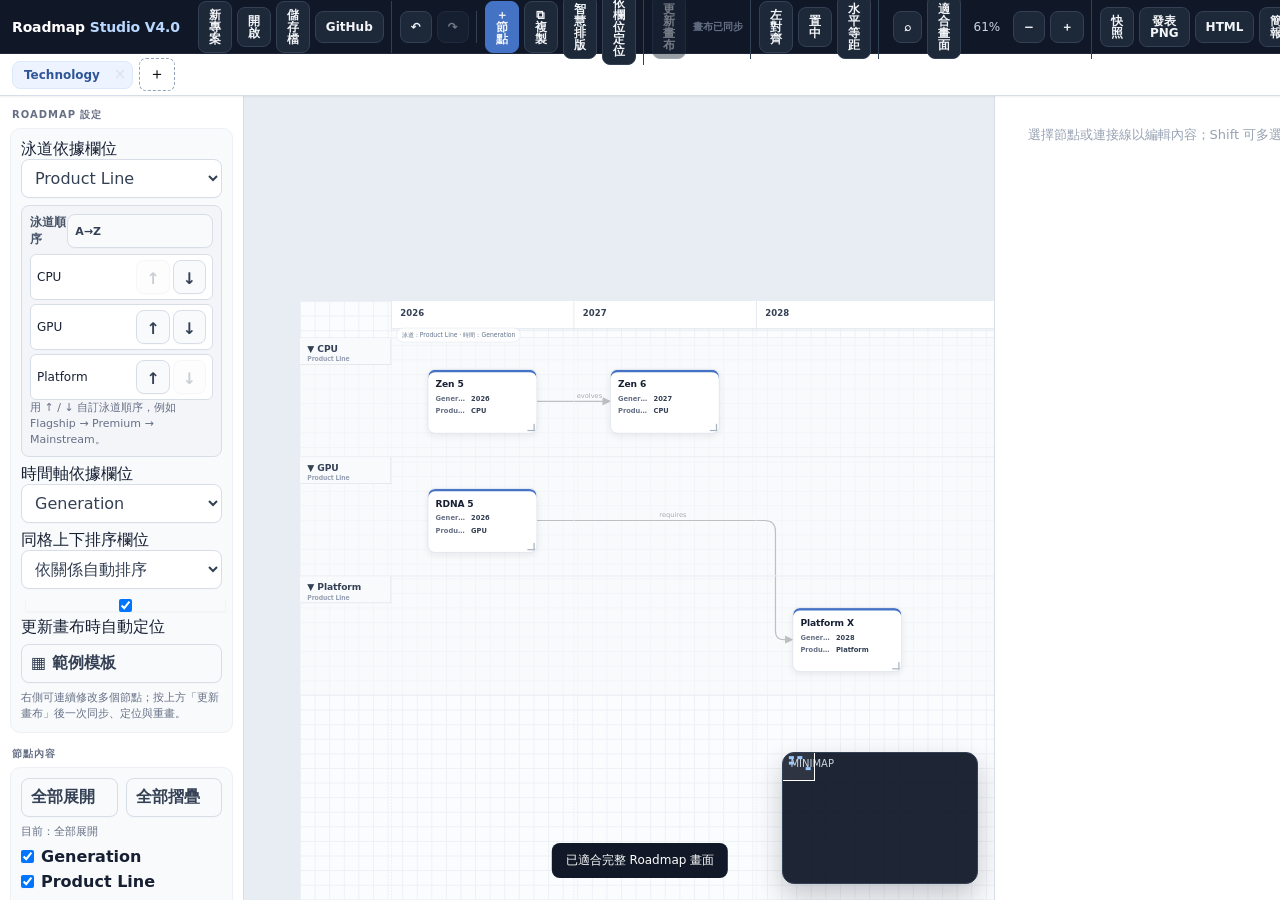
<file: index.html>
<!doctype html>
<html lang="zh-Hant">
<head>
<meta charset="utf-8" />
<meta name="viewport" content="width=device-width,initial-scale=1" />
<meta name="theme-color" content="#101828" />
<title>Roadmap Studio V4.0</title>
<link rel="stylesheet" href="./src/styles.css?v=20261023-10" />
</head>
<body>
<button class="tb present-exit" onclick="RoadmapApp.togglePresentation()">離開簡報</button>
<div class="app">
 <div class="topbar">
  <div class="brand">Roadmap <span>Studio V4.0</span></div>
  <div class="toolbar-group"><button class="tb" onclick="RoadmapApp.newProject()" title="建立新專案">新專案</button><button class="tb" onclick="document.getElementById('importFile').click()" title="開啟 .roadmap / JSON">開啟</button><button class="tb" onclick="RoadmapApp.exportProject()" title="儲存 Roadmap 專案檔">儲存檔</button><button class="tb" onclick="RoadmapApp.openGitHubStorage()" title="儲存 / 讀取 GitHub Roadmap">GitHub</button><input id="importFile" type="file" accept=".roadmap,.json" hidden></div>
  <div class="toolbar-group"><button class="tb" id="undoBtn" onclick="RoadmapApp.undo()">↶</button><button class="tb" id="redoBtn" onclick="RoadmapApp.redo()">↷</button></div>
  <div class="toolbar-group"><button class="tb primary" onclick="RoadmapApp.addNode()">＋ 節點</button><button class="tb" onclick="RoadmapApp.duplicateSelected()">⧉ 複製</button><button class="tb" onclick="RoadmapApp.autoLayout()">智慧排版</button><button class="tb" onclick="RoadmapApp.syncRoadmapLayout()">依欄位定位</button></div>
  <div class="toolbar-group pending-sync"><button class="tb" id="refreshCanvasBtn" onclick="RoadmapApp.flushPendingCanvas()">更新畫布</button><span class="pending-badge" id="pendingCanvasBadge">畫布已同步</span></div>
  <div class="toolbar-group hide-sm"><button class="tb" onclick="RoadmapApp.align('left')">左對齊</button><button class="tb" onclick="RoadmapApp.align('center')">置中</button><button class="tb" onclick="RoadmapApp.distribute('h')">水平等距</button></div>
  <div class="spacer"></div>
  <div class="toolbar-group"><button class="tb" onclick="RoadmapApp.toggleSearch()" title="搜尋">⌕</button><button class="tb" onclick="RoadmapApp.fitView()" title="完整顯示時間軸、泳道與節點">適合畫面</button><span class="zoomlabel" id="zoomLabel">100%</span><button class="tb" onclick="RoadmapApp.zoomBy(-.1)">−</button><button class="tb" onclick="RoadmapApp.zoomBy(.1)">＋</button></div>
  <div class="toolbar-group"><button class="tb" onclick="RoadmapApp.takeSnapshot()" title="建立版本快照">快照</button><button class="tb" onclick="RoadmapApp.exportPNG()">發表 PNG</button><button class="tb" onclick="RoadmapApp.exportHTML()">HTML</button><button class="tb" onclick="RoadmapApp.togglePresentation()" title="簡報模式">簡報</button></div>
 </div>
 <div class="tabsbar" id="tabs"></div>
 <div class="main">
  <aside class="left">
   <div class="panel-title">Roadmap 設定</div>
   <div class="panel stack">
    <label>泳道依據欄位<select id="laneFieldSelect"></select></label>
    <div class="lane-order-box">
     <div class="lane-order-head"><span>泳道順序</span><button id="resetLaneOrderBtn" class="tb" type="button">A→Z</button></div>
     <div id="laneOrderList" class="lane-order-list"></div>
     <div class="hint">用 ↑ / ↓ 自訂泳道順序，例如 Flagship → Premium → Mainstream。</div>
    </div>
    <label>時間軸依據欄位<select id="timeFieldSelect"></select></label>
    <label>同格上下排序欄位<select id="sortFieldSelect"><option value="">依關係自動排序</option></select></label>
    <label><input type="checkbox" id="autoSyncToggle" checked> 更新畫布時自動定位</label>
    <button onclick="RoadmapApp.openTemplates()">▦ 範例模板</button>
    <div class="hint">右側可連續修改多個節點；按上方「更新畫布」後一次同步、定位與重畫。</div>
   </div>
   <div class="panel-title">節點內容</div>
   <div class="panel stack">
    <div class="row" style="display:flex;gap:8px">
     <button id="expandNodeContent" style="flex:1">全部展開</button>
     <button id="collapseNodeContent" style="flex:1">全部摺疊</button>
    </div>
    <div class="hint" id="nodeContentStateHint">目前：全部展開</div>
    <div id="displayFields" class="display-fields"></div>
    <div class="hint">節點名稱固定顯示；勾選要統一顯示的自訂欄位。</div>
   </div>
   <div class="panel-title">顯示與連線</div>
   <div class="panel stack">
    <label><input type="checkbox" id="snapToggle" checked> 吸附格線</label>
    <label><input type="checkbox" id="guideToggle" checked> Smart Guides</label>
    <label><input type="checkbox" id="relationsToggle" checked> 顯示連接關係</label>
    <label><input type="checkbox" id="relationLabelsToggle" checked> 顯示連線名稱</label>
    <label>畫面模式<select id="displayModeSelect"><option value="light">淺色</option><option value="launchDark">深色</option></select></label>
    <button onclick="RoadmapApp.showAllRelationships()">顯示所有已隱藏連線</button>
   </div>
   <div class="panel-title">全域樣式</div>
   <div class="panel stack">
    <label>節點樣式<select id="nodeStyleSelect"><option value="presentation">簡報卡片</option><option value="outline">極簡框線</option><option value="header">色帶標題</option><option value="soft">柔和填色</option><option value="compact">緊湊卡片</option></select></label>
    <label>節點圓角 <input id="radiusRange" type="range" min="0" max="28" value="12"></label>
    <label>節點內距 <input id="paddingRange" type="range" min="6" max="24" value="12"></label>
    <label>連線粗細 <input id="edgeRange" type="range" min="1" max="5" value="2"></label>
    <button onclick="RoadmapApp.resetGlobalStyles()">↺ 回復樣式預設值</button>
   </div>
  </aside>
  <section class="canvas-wrap" id="viewport">
   <div class="searchbox" id="searchbox"><input id="searchInput" placeholder="搜尋節點、欄位…"></div>
   <div class="canvas" id="canvas"><svg class="edges" id="edges"></svg><div id="lanesLayer"></div><div id="nodesLayer"></div><div id="guidesLayer"></div></div>
   <div class="layout-report" id="layoutReport"></div><div class="minimap" id="minimap"><div class="minimap-title">MINIMAP</div><canvas id="miniNodes" width="196" height="132" style="position:absolute;inset:0;width:196px;height:132px;pointer-events:none"></canvas><div class="mini-view" id="miniView"></div></div>
  </section>
  <aside class="right" id="inspector"><div class="empty">選擇一個節點以編輯內容</div></aside>
 </div>
</div>
<div class="toast" id="toast"></div>
<div class="modalback" id="githubModal">
 <div class="modal github-modal">
  <div class="github-modal-head"><div><h2>GitHub 專案庫</h2><div class="hint">將 Roadmap JSON 儲存在 GitHub repository。</div></div><button class="tb" onclick="RoadmapApp.closeGitHubStorage()">關閉</button></div>
  <div class="github-config-grid">
   <label>Owner<input id="ghOwner" value="k1vink1vin"></label>
   <label>Repository<input id="ghRepo" value="roadmap-studio"></label>
   <label>Branch<input id="ghBranch" value="main"></label>
   <label>資料夾<input id="ghFolder" value="projects"></label>
  </div>
  <label>Fine-grained token<input id="ghToken" type="password" autocomplete="off" placeholder="github_pat_..."></label>
  <div class="hint">建議 token 只授權目標 repository 的 Contents: Read and write。Token 只保存在目前分頁，不會寫入專案或 GitHub。</div>
  <div class="github-save-row">
   <input id="ghFileName" placeholder="project-name.roadmap.json">
   <button class="tb strong" id="ghSaveBtn" onclick="RoadmapApp.saveProjectToGitHub()">儲存到 GitHub</button>
   <button class="tb" onclick="RoadmapApp.refreshGitHubProjects()">重新整理</button>
  </div>
  <div class="github-status" id="ghStatus"></div>
  <div class="github-project-list" id="ghProjectList"><div class="empty">按「重新整理」讀取 GitHub 專案。</div></div>
 </div>
</div>
<div class="modalback" id="templateModal"><div class="modal"><h2>範例模板庫</h2><div class="template-grid"><button class="template" onclick="RoadmapApp.applyTemplate('blank')"><b>Blank</b><br><small>空白專案</small></button><button class="template" onclick="RoadmapApp.applyTemplate('technology')"><b>Technology Roadmap</b><br><small>世代 × 產品線</small></button><button class="template" onclick="RoadmapApp.applyTemplate('product')"><b>Product Roadmap</b><br><small>季度 × 團隊</small></button></div><p><button class="tb" onclick="RoadmapApp.closeTemplates()">關閉</button></p></div></div>

<script id="initialData" type="application/json">null</script>
<script type="module" src="./src/main.js?v=20261023-10"></script>
</body>
</html>
</file>
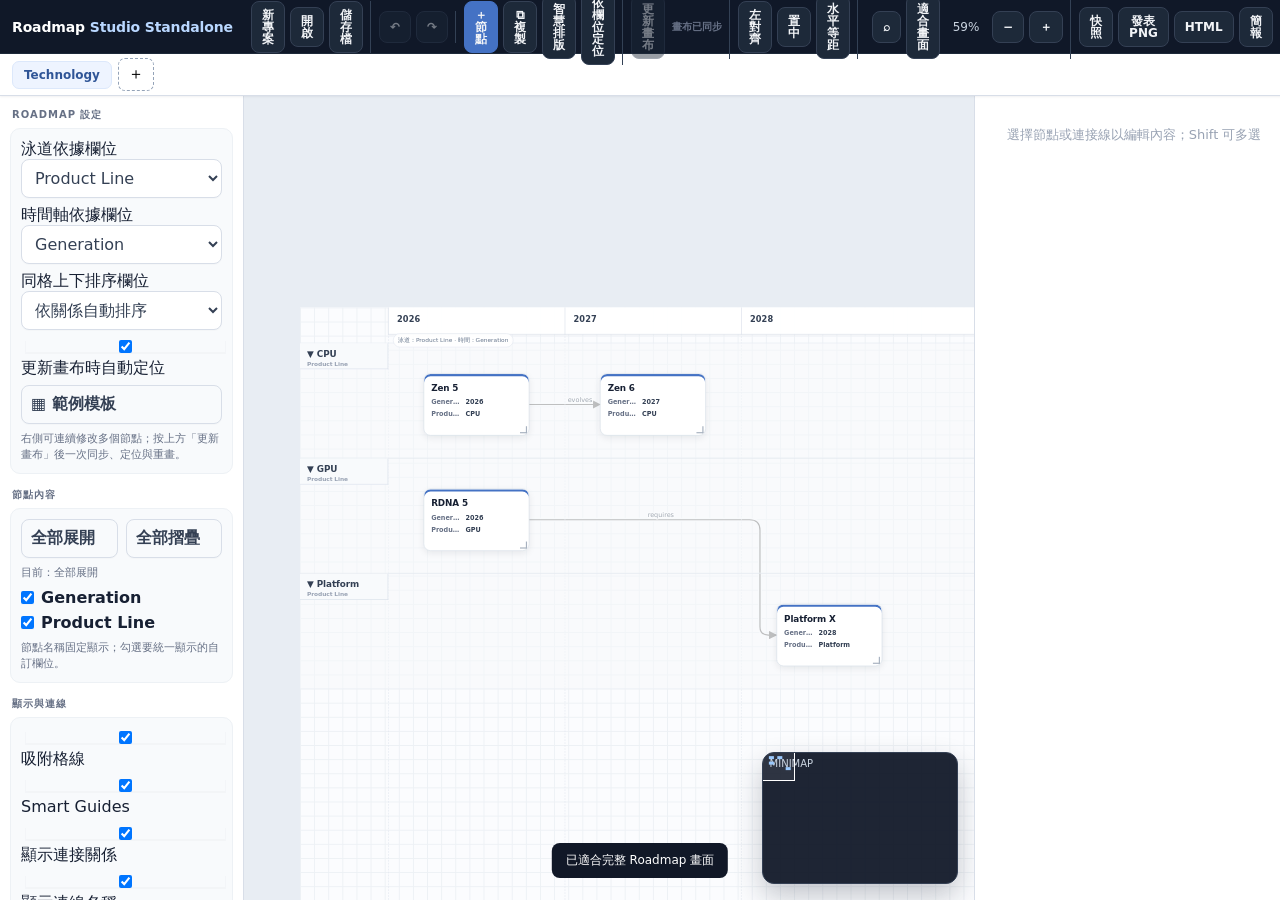
<file: standalone-template.html>
<!doctype html>
<html lang="zh-Hant">
<head>
<meta charset="utf-8" />
<meta name="viewport" content="width=device-width,initial-scale=1" />
<title>Roadmap Studio Standalone</title>
<style>
:root{
 --accent:#2563eb;--accent-50:#eff6ff;--accent-100:#dbeafe;--accent-200:#bfdbfe;--accent-600:#2563eb;--accent-700:#1d4ed8;
 --bg:#eef2f6;--panel:#fff;--text:#172033;--muted:#667085;--border:#d8dee8;--grid:24px;
 --surface-soft:#f8fafc;--surface-hover:#f1f5f9;--shadow-sm:0 1px 2px rgba(15,23,42,.06);--shadow-md:0 8px 24px rgba(15,23,42,.10);
 --node-radius:10px;--node-border-width:1px;--node-padding:12px;--node-title-size:14px;--node-body-size:11px;--edge-width:2px;--lane-header-height:44px;
}
*{box-sizing:border-box}html,body{height:100%;margin:0;font-family:Inter,ui-sans-serif,system-ui,-apple-system,BlinkMacSystemFont,"Segoe UI",sans-serif;color:var(--text);background:var(--bg);overflow:hidden}
button,input,select,textarea{font:inherit}button{cursor:pointer}
.app{height:100%;display:grid;grid-template-rows:54px 42px 1fr}
.topbar{display:flex;align-items:center;gap:6px;padding:8px 12px;background:#101828;color:white;border-bottom:1px solid #1d2939;z-index:30;box-shadow:0 1px 0 rgba(255,255,255,.04)}
.brand{font-weight:800;letter-spacing:-.01em;margin-right:12px;white-space:nowrap;font-size:14px}.brand span{color:#b9d7ff}
.toolbar-group{display:flex;align-items:center;gap:5px;padding-right:7px;margin-right:2px;border-right:1px solid #334155}.toolbar-group:last-child{border-right:0}
.tb,.iconbtn{border:1px solid #344054;background:#1d2939;color:#f2f4f7;border-radius:8px;padding:7px 10px;line-height:1;min-height:32px;font-weight:600;font-size:12px;transition:.15s ease}.tb:hover,.iconbtn:hover{background:#344054;border-color:#475467}.tb.primary{background:var(--accent);border-color:var(--accent)}.tb.active{outline:2px solid #93c5fd;background:#0f3d78}.tb:disabled{opacity:.45;cursor:not-allowed}
.spacer{flex:1}.zoomlabel{font-size:12px;color:#cbd5e1;min-width:42px;text-align:center}
.tabsbar{display:flex;align-items:center;gap:6px;padding:6px 12px;background:#fff;border-bottom:1px solid var(--border);z-index:25;overflow-x:auto;box-shadow:var(--shadow-sm)}.tab{border:1px solid transparent;background:transparent;border-radius:7px;padding:6px 11px;color:#475467;white-space:nowrap;font-size:12px;font-weight:600}.tab.active{background:var(--accent-50);border-color:var(--accent-100);color:var(--accent-700);font-weight:800}.tabadd{border:1px dashed #94a3b8;background:white;border-radius:7px;padding:5px 9px}
.main{min-height:0;display:grid;grid-template-columns:236px 1fr 320px}.left,.right{background:#fff;overflow:auto;z-index:20}.left{border-right:1px solid var(--border)}.right{border-left:1px solid var(--border)}
.panel-title{font-size:10px;text-transform:uppercase;letter-spacing:.10em;color:#667085;font-weight:800;margin:16px 12px 7px}.panel{padding:0 10px 12px}.stack{display:grid;gap:7px}.wide{width:100%}.panel button,.panel select,.panel input,.panel textarea,.right input,.right select,.right textarea{width:100%;border:1px solid var(--border);border-radius:8px;background:white;padding:8px 9px;color:#344054;box-shadow:0 1px 1px rgba(15,23,42,.02)}.panel button{background:var(--surface-soft);text-align:left;font-weight:600}.panel button:hover{background:var(--surface-hover);border-color:#c7cfdb}.panel button.strong{background:var(--accent);color:white;border-color:var(--accent);text-align:center;font-weight:700}.twocol{display:grid;grid-template-columns:1fr 1fr;gap:6px}.hint{font-size:11px;color:#667085;line-height:1.4}
.canvas-wrap{position:relative;overflow:hidden;background:#e8edf3}.canvas{position:absolute;left:0;top:0;width:6000px;height:4000px;transform-origin:0 0;background-color:#fbfcfe;background-image:linear-gradient(to right,#edf1f5 1px,transparent 1px),linear-gradient(to bottom,#edf1f5 1px,transparent 1px);background-size:var(--grid) var(--grid);touch-action:none;user-select:none}.canvas.no-grid{background-image:none}
.lane{position:absolute;left:0;width:6000px;border-top:1px solid #e4e9f0;border-bottom:1px solid #eef2f6;background:rgba(248,250,252,.52);pointer-events:none}.lane-head{position:absolute;left:0;top:0;width:150px;height:var(--lane-header-height);padding:9px 12px;background:#f8fafc;border-right:1px solid #d8dee9;border-bottom:1px solid #d8dee9;font-size:15px;font-weight:800;color:#344054;letter-spacing:-.01em}.lane.collapsed{height:var(--lane-header-height)!important;overflow:hidden}.timeline-band{position:absolute;left:150px;top:0;height:46px;width:5850px;background:rgba(255,255,255,.97);border-bottom:1px solid #d8dee9;pointer-events:none;box-shadow:0 1px 3px rgba(15,23,42,.04)}.timecell{position:absolute;top:0;height:46px;border-left:1px solid #d8dee9;padding:12px 14px;font-size:14px;font-weight:800;color:#344054;letter-spacing:.01em}.timegrid{position:absolute;top:44px;border-left:1px dashed #e2e8f0;height:3964px;pointer-events:none}.lane-head small{display:block;font-weight:600;color:#98a2b3;margin-top:2px;font-size:10px}.mapping-pill{position:absolute;left:158px;top:44px;z-index:3;background:rgba(255,255,255,.9);border:1px solid #e2e8f0;border-radius:999px;padding:4px 8px;font-size:10px;color:#64748b;pointer-events:none}
.edge-hit{fill:none;stroke:transparent;stroke-width:22;pointer-events:stroke;cursor:pointer}
.edge-hit:hover + .edge-underlay{stroke-width:9}

.edges{position:absolute;inset:0;width:6000px;height:4000px;overflow:visible;pointer-events:none}.edge-path{fill:none;stroke:var(--edge-color,#64748b);stroke-width:var(--edge-width);pointer-events:stroke;stroke-linecap:round;stroke-linejoin:round;transition:stroke-width .12s ease,opacity .12s ease}.edge-underlay{fill:none;stroke:var(--edge-underlay,#fbfcfe);stroke-width:calc(var(--edge-width) + 5px);stroke-linecap:round;stroke-linejoin:round;opacity:.88;pointer-events:none}.edge-path:hover{stroke-width:calc(var(--edge-width) + 1px)}.edge-path.selected{stroke:var(--accent);stroke-width:3}.edge-label{font-size:11px;fill:#475467;paint-order:stroke;stroke:white;stroke-width:4;stroke-linejoin:round}
.node{position:absolute;min-width:150px;min-height:72px;width:180px;height:86px;background:var(--node-bg,#fff);border:1px solid var(--node-border,#d7dee8);border-radius:var(--node-radius);box-shadow:0 4px 12px rgba(15,23,42,.08),inset 0 4px 0 var(--node-accent,var(--accent));padding:calc(var(--node-padding) + 3px) var(--node-padding) var(--node-padding);cursor:grab;display:flex;flex-direction:column;gap:7px;overflow:hidden;transition:box-shadow .15s ease,border-color .15s ease,transform .15s ease}.node:hover{transform:translateY(-1px);box-shadow:0 10px 26px rgba(15,23,42,.13),inset 0 4px 0 var(--node-accent,var(--accent));border-color:#b9c4d2}.node.selected{outline:3px solid rgba(37,99,235,.18);border-color:#7aa7e8;box-shadow:0 12px 30px rgba(15,23,42,.15),inset 0 4px 0 var(--node-accent,var(--accent))}.node.dim{opacity:.18}.node-title{font-weight:750;font-size:15px;color:var(--node-title-color,#172033);white-space:pre-wrap;overflow-wrap:anywhere;word-break:break-word;overflow:visible;letter-spacing:-.015em;padding-right:24px;line-height:1.25;flex:0 0 auto}.node-fields{display:grid;gap:5px;margin-top:1px;min-height:0}.node-field{font-size:11px;color:var(--node-meta-color,#5b6878);white-space:nowrap;overflow:hidden;text-overflow:ellipsis;line-height:1.35;display:grid;grid-template-columns:minmax(42px,.7fr) 1.3fr;gap:7px;align-items:baseline}.node-field-label{font-weight:650;color:var(--node-label-color,#7a8797);overflow:hidden;text-overflow:ellipsis}.node-field-value{font-weight:650;color:var(--node-value-color,#344054);overflow:hidden;text-overflow:ellipsis}.handle{position:absolute;width:12px;height:12px;border-radius:50%;background:var(--accent);border:2px solid white;box-shadow:0 0 0 1px #94a3b8;opacity:0}.node.selected .handle,.node:hover .handle{opacity:1}.handle.r{right:-6px;top:calc(50% - 6px);cursor:crosshair}.handle.l{left:-6px;top:calc(50% - 6px);cursor:crosshair}.resize{position:absolute;right:3px;bottom:3px;width:12px;height:12px;cursor:nwse-resize;border-right:2px solid #a7b1bf;border-bottom:2px solid #a7b1bf}.collapse{position:absolute;right:7px;top:9px;border:0;background:transparent;border-radius:6px;font-size:13px;padding:1px 5px;color:#8a96a5}.collapse:hover{background:#f2f5f8;color:#475467}.node.collapsed{min-height:48px}.node.collapsed .node-fields,.node.collapsed .resize{display:none}

.node.style-outline{box-shadow:none!important;background:transparent!important;border-width:2px!important}
.node.style-outline:hover{box-shadow:0 5px 14px rgba(15,23,42,.08)!important}
.node.style-soft{box-shadow:0 3px 10px rgba(15,23,42,.07),inset 0 4px 0 var(--node-accent,var(--accent))}
.node.style-header{box-shadow:0 4px 12px rgba(15,23,42,.08);padding-top:var(--node-padding);gap:8px}
.node.style-header:before{display:none}
.node.style-header .node-title{color:#fff!important;position:relative;z-index:1;background:var(--node-accent,var(--accent));margin:calc(-1 * var(--node-padding)) calc(-1 * var(--node-padding)) 1px;padding:10px calc(var(--node-padding) + 24px) 10px var(--node-padding);border-radius:calc(var(--node-radius) - 1px) calc(var(--node-radius) - 1px) 0 0;min-height:38px;display:flex;align-items:center}
.node.style-header .collapse{color:#fff;z-index:2}
.node.style-header .node-fields{position:relative;margin-top:0}
.node.style-compact{gap:4px;padding:9px 10px;box-shadow:0 2px 8px rgba(15,23,42,.07),inset 0 3px 0 var(--node-accent,var(--accent))}
.node.style-compact .node-title{font-size:13px}.node.style-compact .node-field{font-size:10px;gap:5px}.node.style-compact .node-fields{gap:3px}
body.launch-dark .node.style-outline{background:rgba(10,16,24,.35)!important}
body.launch-dark .edge-underlay{--edge-underlay:#090e15;opacity:.92}
.selection-box{position:absolute;border:1px solid var(--accent);background:rgba(37,99,235,.08);pointer-events:none;z-index:999}.guide{position:absolute;background:#ec4899;pointer-events:none;z-index:998}.guide.v{width:1px;height:4000px}.guide.h{height:1px;width:6000px}
.minimap{position:absolute;right:16px;bottom:16px;width:196px;height:132px;background:rgba(16,24,40,.94);border:1px solid #344054;border-radius:12px;z-index:15;overflow:hidden;box-shadow:0 12px 28px rgba(15,23,42,.24)}.minimap-title{position:absolute;left:7px;top:5px;color:#cbd5e1;font-size:10px}.mini-node{position:absolute;border-radius:2px;background:#93c5fd}.mini-view{position:absolute;border:1px solid white;background:rgba(255,255,255,.07);pointer-events:none}
.inspector-actions{position:sticky;bottom:0;z-index:8;display:grid;grid-template-columns:1fr 1fr;gap:8px;padding:12px 14px;background:rgba(255,255,255,.96);border-top:1px solid #e4e7ec;backdrop-filter:blur(8px)}.inspector-actions .tb{min-height:36px}.inspector-actions .apply{background:#175cd3;border-color:#175cd3;color:#fff}.inspector-actions .apply:hover{background:#1849a9}.draft-note{display:flex;align-items:center;gap:7px;padding:8px 10px;margin:8px 0;border-radius:8px;background:#fff7ed;color:#9a3412;font-size:11px;font-weight:700;border:1px solid #fed7aa}.draft-note.clean{background:#f8fafc;color:#667085;border-color:#e4e7ec}.draft-dot{width:7px;height:7px;border-radius:99px;background:#f97316}.draft-note.clean .draft-dot{background:#98a2b3}body.launch-dark .inspector-actions{background:rgba(15,20,27,.96);border-color:#263240}body.launch-dark .draft-note{background:#372312;color:#fdba74;border-color:#7c2d12}body.launch-dark .draft-note.clean{background:#18212c;color:#9fb0c3;border-color:#263240}.right .section{padding:14px;border-bottom:1px solid #eef2f6}.right .section>b{display:block;font-size:12px;color:#344054;margin-bottom:7px}.right label{display:block;font-size:11px;color:#667085;font-weight:700;margin:8px 0 4px}.right input,.right select,.right textarea{display:block}.right textarea{min-height:72px;resize:vertical}.empty{padding:30px 18px;color:#98a2b3;text-align:center;font-size:13px}.fieldrow{display:grid;grid-template-columns:1fr 1fr 28px;gap:5px;margin-bottom:6px}.fieldrow button{border:1px solid var(--border);border-radius:6px;background:#fff}.swatches{display:grid;grid-template-columns:repeat(5,1fr);gap:6px;margin-top:7px}.swatch{height:30px!important;padding:0!important;border-radius:8px!important;border:2px solid white!important;box-shadow:0 0 0 1px #cbd5e1;cursor:pointer;transition:transform .12s ease,box-shadow .12s ease}.swatch:hover{transform:translateY(-1px);box-shadow:0 0 0 1px #98a2b3,0 4px 8px rgba(15,23,42,.10)}.swatch.active{box-shadow:0 0 0 2px #111827}.brand-preview{height:42px;border-radius:9px;border:1px solid #d0d5dd;margin-top:7px;display:flex;overflow:hidden}.brand-preview span{flex:1}.copyrow{display:grid;grid-template-columns:1fr 1fr;gap:6px;margin-top:8px}.display-fields{display:grid;gap:5px;max-height:150px;overflow:auto}.display-fields label{margin:0!important;display:flex!important;align-items:center;gap:7px;font-weight:600!important}.display-fields input{width:auto!important;margin:0}.palette-grid{display:grid;grid-template-columns:repeat(5,1fr);gap:5px;margin:6px 0 10px}.palette-row-label{font-size:10px;font-weight:800;color:#667085;margin-top:8px}
.layout-report{position:absolute;left:50%;bottom:18px;transform:translateX(-50%);z-index:14;background:rgba(255,255,255,.96);border:1px solid #d8dee8;border-radius:999px;padding:7px 11px;font-size:11px;color:#475467;box-shadow:0 6px 18px rgba(15,23,42,.10);pointer-events:none;display:none}.layout-report.show{display:block}
.toast{position:fixed;left:50%;bottom:22px;transform:translateX(-50%);background:#111827;color:white;padding:9px 14px;border-radius:8px;font-size:12px;z-index:1000;opacity:0;transition:.2s;pointer-events:none}.toast.show{opacity:1}
.modalback{position:fixed;inset:0;background:rgba(15,23,42,.38);z-index:100;display:none;align-items:center;justify-content:center}.modalback.show{display:flex}.modal{width:min(720px,90vw);max-height:80vh;overflow:auto;background:white;border-radius:14px;box-shadow:0 24px 60px rgba(15,23,42,.28);padding:18px}.modal h2{margin:0 0 12px}.template-grid{display:grid;grid-template-columns:repeat(3,1fr);gap:10px}.template{border:1px solid var(--border);border-radius:10px;padding:14px;background:#f8fafc}.template:hover{border-color:#93c5fd;background:var(--accent-50)}
.presentation .topbar,.presentation .tabsbar,.presentation .left,.presentation .right{display:none}.presentation .app{grid-template-rows:1fr}.presentation .main{display:block;height:100vh}.presentation .canvas-wrap{height:100vh}.presentation .minimap{display:block}.present-exit{display:none;position:fixed;right:16px;top:16px;z-index:1000}.presentation .present-exit{display:block}
.searchbox{position:absolute;top:12px;right:220px;z-index:16;width:260px;display:none}.searchbox.show{display:flex}.searchbox input{width:100%;padding:8px;border:1px solid #cbd5e1;border-radius:8px;box-shadow:0 4px 14px rgba(15,23,42,.1)}
@media(max-width:1000px){.main{grid-template-columns:180px 1fr 260px}.toolbar-group.hide-sm{display:none}}

body.launch-dark{background:#080c12;color:#eef3f8}
body.launch-dark .topbar{background:#080d14;border-color:#1c2734}
body.launch-dark .canvas-wrap{background:#080c12}
body.launch-dark .left,body.launch-dark .right{background:#0e151e;border-color:#263240;color:#e7edf5}
body.launch-dark .panel-title{color:#aebbd0}
body.launch-dark .panel{border-color:#263240;background:transparent;color:#e7edf5}
body.launch-dark .panel label,body.launch-dark .right label{color:#c7d2df}
body.launch-dark .hint,body.launch-dark .empty{color:#9eafc2}
body.launch-dark .panel input,body.launch-dark .panel select,body.launch-dark .panel textarea,body.launch-dark .right input,body.launch-dark .right select,body.launch-dark .right textarea{background:#101923;color:#f2f6fb;border-color:#344457;box-shadow:none}
body.launch-dark .panel input::placeholder,body.launch-dark .right input::placeholder,body.launch-dark textarea::placeholder{color:#7f91a6}
body.launch-dark .panel button{background:#141f2b;color:#eaf0f7;border-color:#344457}
body.launch-dark .panel button:hover{background:#1b2a39;border-color:#496078}
body.launch-dark .panel button.strong{background:#2f6fc6;color:white;border-color:#4a86d8}
body.launch-dark .tabsbar{background:#0b1119;border-color:#263240}
body.launch-dark .tab{color:#b3c0cf}
body.launch-dark .tab:hover{background:#121c27;color:#f1f5f9}
body.launch-dark .tab.active{background:#162536;color:#f7fbff;border-color:#39516b}
body.launch-dark .tabadd{background:#111a24;color:#d6e0eb;border-color:#3b4b5e}
body.launch-dark .lane{background:rgba(14,21,30,.58);border-color:#243140}
body.launch-dark .lane-head{background:#101923;color:#e5edf6;border-color:#304052}
body.launch-dark .lane-head small{color:#91a3b7}
body.launch-dark .timeline-band{background:rgba(9,14,21,.98);border-color:#304052;box-shadow:none}
body.launch-dark .timecell{color:#edf3f9;border-color:#304052}
body.launch-dark .timegrid{border-color:#263342}
body.launch-dark .mapping-pill{background:#111b26;border-color:#304052;color:#b7c5d5}
body.launch-dark .node{box-shadow:0 8px 24px rgba(0,0,0,.34),inset 0 4px 0 var(--node-accent,var(--accent));border-color:var(--node-border,#334354)}
body.launch-dark .node:hover{box-shadow:0 12px 30px rgba(0,0,0,.46),inset 0 4px 0 var(--node-accent,var(--accent))}
body.launch-dark .collapse{color:#b8c7d8}
body.launch-dark .collapse:hover{background:#253244;color:#fff}
body.launch-dark .edge-label{stroke:#080c12;fill:#f2f6fb}
body.launch-dark .right .section{border-color:#263240}
body.launch-dark .right .section>b{color:#eef3f8}
body.launch-dark .fieldrow button{background:#141f2b;color:#eaf0f7;border-color:#344457}
body.launch-dark .palette-row-label,body.launch-dark .display-fields label{color:#c7d2df!important}
body.launch-dark .swatch{border-color:#17212d!important;box-shadow:0 0 0 1px #506178}
body.launch-dark .swatch.active{box-shadow:0 0 0 2px #fff}
body.launch-dark .minimap{background:#091019;border-color:#33475d;color:#b7c5d5}
body.launch-dark .layout-report{background:#121b25;border-color:#334457;color:#dce6f0}
body.launch-dark .searchbox input{background:#111a24;color:#f5f8fb;border-color:#405269}
body.launch-dark .modal{background:#111923;color:#eef3f8}
body.launch-dark .template{background:#15202c;color:#e9f0f7;border-color:#344457}
body.launch-dark .template:hover{background:#1b2a39;border-color:#5b86b5}
body.launch-dark #canvas{background-color:#090e15;background-image:linear-gradient(rgba(159,179,201,.065) 1px,transparent 1px),linear-gradient(90deg,rgba(159,179,201,.065) 1px,transparent 1px)}

/* V3.12 polish */
.left{background:var(--panel)}
.left .panel-title:first-child{margin-top:12px}
.left .panel{margin-bottom:5px}
.left .panel button{min-height:34px}
body.launch-dark .node.style-header .node-title{color:#fff!important}

/* V3.12 sidebar cleanup */
.main{grid-template-columns:244px 1fr 320px}
.left .panel-title{margin-top:14px;margin-bottom:6px}
.left .panel{margin-left:10px;margin-right:10px;padding:10px;border-radius:10px;background:var(--surface-soft);border:1px solid #edf1f5}
.left .panel label{line-height:1.25}
.left .hint{line-height:1.45}
body.launch-dark .left .panel{background:#0f1822;border-color:#263546}
.page-check-list{display:grid;gap:6px;margin-top:8px}.page-check{display:flex;align-items:center;gap:8px;padding:8px 9px;border:1px solid var(--line);border-radius:8px;background:var(--panel2)}.page-check input{width:auto;margin:0}.page-check small{margin-left:auto;color:var(--muted)}

.pending-sync{display:flex;align-items:center;gap:7px}.pending-badge{font-size:10px;font-weight:800;color:#667085;white-space:nowrap}.pending-badge.dirty{color:#b54708}.tb.sync-dirty{background:#fff7ed;border-color:#f7b27a;color:#9a3412}.tb.sync-dirty:hover{background:#ffedd5}body.launch-dark .pending-badge{color:#9fb0c3}body.launch-dark .pending-badge.dirty{color:#fdba74}body.launch-dark .tb.sync-dirty{background:#372312;border-color:#7c2d12;color:#fdba74}
</style>
</head>
<body>
<button class="tb present-exit" onclick="RoadmapApp.togglePresentation()">離開簡報</button>
<div class="app">
 <div class="topbar">
  <div class="brand">Roadmap <span>Studio Standalone</span></div>
  <div class="toolbar-group"><button class="tb" onclick="RoadmapApp.newProject()" title="建立新專案">新專案</button><button class="tb" onclick="document.getElementById('importFile').click()" title="開啟 .roadmap / JSON">開啟</button><button class="tb" onclick="RoadmapApp.exportProject()" title="儲存 Roadmap 專案檔">儲存檔</button><input id="importFile" type="file" accept=".roadmap,.json" hidden></div>
  <div class="toolbar-group"><button class="tb" id="undoBtn" onclick="RoadmapApp.undo()">↶</button><button class="tb" id="redoBtn" onclick="RoadmapApp.redo()">↷</button></div>
  <div class="toolbar-group"><button class="tb primary" onclick="RoadmapApp.addNode()">＋ 節點</button><button class="tb" onclick="RoadmapApp.duplicateSelected()">⧉ 複製</button><button class="tb" onclick="RoadmapApp.autoLayout()">智慧排版</button><button class="tb" onclick="RoadmapApp.syncRoadmapLayout()">依欄位定位</button></div>
  <div class="toolbar-group pending-sync"><button class="tb" id="refreshCanvasBtn" onclick="RoadmapApp.flushPendingCanvas()">更新畫布</button><span class="pending-badge" id="pendingCanvasBadge">畫布已同步</span></div>
  <div class="toolbar-group hide-sm"><button class="tb" onclick="RoadmapApp.align('left')">左對齊</button><button class="tb" onclick="RoadmapApp.align('center')">置中</button><button class="tb" onclick="RoadmapApp.distribute('h')">水平等距</button></div>
  <div class="spacer"></div>
  <div class="toolbar-group"><button class="tb" onclick="RoadmapApp.toggleSearch()" title="搜尋">⌕</button><button class="tb" onclick="RoadmapApp.fitView()" title="完整顯示時間軸、泳道與節點">適合畫面</button><span class="zoomlabel" id="zoomLabel">100%</span><button class="tb" onclick="RoadmapApp.zoomBy(-.1)">−</button><button class="tb" onclick="RoadmapApp.zoomBy(.1)">＋</button></div>
  <div class="toolbar-group"><button class="tb" onclick="RoadmapApp.takeSnapshot()" title="建立版本快照">快照</button><button class="tb" onclick="RoadmapApp.exportPNG()">發表 PNG</button><button class="tb" onclick="RoadmapApp.exportHTML()">HTML</button><button class="tb" onclick="RoadmapApp.togglePresentation()" title="簡報模式">簡報</button></div>
 </div>
 <div class="tabsbar" id="tabs"></div>
 <div class="main">
  <aside class="left">
   <div class="panel-title">Roadmap 設定</div>
   <div class="panel stack">
    <label>泳道依據欄位<select id="laneFieldSelect"></select></label>
    <label>時間軸依據欄位<select id="timeFieldSelect"></select></label>
    <label>同格上下排序欄位<select id="sortFieldSelect"><option value="">依關係自動排序</option></select></label>
    <label><input type="checkbox" id="autoSyncToggle" checked> 更新畫布時自動定位</label>
    <button onclick="RoadmapApp.openTemplates()">▦ 範例模板</button>
    <div class="hint">右側可連續修改多個節點；按上方「更新畫布」後一次同步、定位與重畫。</div>
   </div>
   <div class="panel-title">節點內容</div>
   <div class="panel stack">
    <div class="row" style="display:flex;gap:8px">
     <button id="expandNodeContent" style="flex:1">全部展開</button>
     <button id="collapseNodeContent" style="flex:1">全部摺疊</button>
    </div>
    <div class="hint" id="nodeContentStateHint">目前：全部展開</div>
    <div id="displayFields" class="display-fields"></div>
    <div class="hint">節點名稱固定顯示；勾選要統一顯示的自訂欄位。</div>
   </div>
   <div class="panel-title">顯示與連線</div>
   <div class="panel stack">
    <label><input type="checkbox" id="snapToggle" checked> 吸附格線</label>
    <label><input type="checkbox" id="guideToggle" checked> Smart Guides</label>
    <label><input type="checkbox" id="relationsToggle" checked> 顯示連接關係</label>
    <label><input type="checkbox" id="relationLabelsToggle" checked> 顯示連線名稱</label>
    <label>畫面模式<select id="displayModeSelect"><option value="light">淺色</option><option value="launchDark">深色</option></select></label>
    <button onclick="RoadmapApp.showAllRelationships()">顯示所有已隱藏連線</button>
   </div>
   <div class="panel-title">全域樣式</div>
   <div class="panel stack">
    <label>節點樣式<select id="nodeStyleSelect"><option value="presentation">簡報卡片</option><option value="outline">極簡框線</option><option value="header">色帶標題</option><option value="soft">柔和填色</option><option value="compact">緊湊卡片</option></select></label>
    <label>節點圓角 <input id="radiusRange" type="range" min="0" max="28" value="12"></label>
    <label>節點內距 <input id="paddingRange" type="range" min="6" max="24" value="12"></label>
    <label>連線粗細 <input id="edgeRange" type="range" min="1" max="5" value="2"></label>
    <button onclick="RoadmapApp.resetGlobalStyles()">↺ 回復樣式預設值</button>
   </div>
  </aside>
  <section class="canvas-wrap" id="viewport">
   <div class="searchbox" id="searchbox"><input id="searchInput" placeholder="搜尋節點、欄位…"></div>
   <div class="canvas" id="canvas"><svg class="edges" id="edges"></svg><div id="lanesLayer"></div><div id="nodesLayer"></div><div id="guidesLayer"></div></div>
   <div class="layout-report" id="layoutReport"></div><div class="minimap" id="minimap"><div class="minimap-title">MINIMAP</div><canvas id="miniNodes" width="196" height="132" style="position:absolute;inset:0;width:196px;height:132px;pointer-events:none"></canvas><div class="mini-view" id="miniView"></div></div>
  </section>
  <aside class="right" id="inspector"><div class="empty">選擇一個節點以編輯內容</div></aside>
 </div>
</div>
<div class="toast" id="toast"></div>
<div class="modalback" id="templateModal"><div class="modal"><h2>範例模板庫</h2><div class="template-grid"><button class="template" onclick="RoadmapApp.applyTemplate('blank')"><b>Blank</b><br><small>空白專案</small></button><button class="template" onclick="RoadmapApp.applyTemplate('technology')"><b>Technology Roadmap</b><br><small>世代 × 產品線</small></button><button class="template" onclick="RoadmapApp.applyTemplate('product')"><b>Product Roadmap</b><br><small>季度 × 團隊</small></button></div><p><button class="tb" onclick="RoadmapApp.closeTemplates()">關閉</button></p></div></div>
<script id="initialData" type="application/json">null</script>
<script>
(()=>{
'use strict';
const $=s=>document.querySelector(s), $$=s=>[...document.querySelectorAll(s)];
const uid=()=>crypto.randomUUID?crypto.randomUUID():Math.random().toString(36).slice(2)+Date.now().toString(36);
const deep=v=>JSON.parse(JSON.stringify(v));
const officePalettes={
 red:['#C00000','#E53935','#F25F5C','#F4A6A6','#FDE8E8'],
 orange:['#C65911','#ED7D31','#F4B183','#F8CBAD','#FCE4D6'],
 green:['#548235','#70AD47','#8BC34A','#A9D18E','#E2F0D9'],
 blue:['#2F5597','#4472C4','#5B9BD5','#9DC3E6','#D9EAF7'],
 purple:['#7030A0','#8064A2','#9E6BC4','#C9B2DC','#E4D7EF'],
 gray:['#404040','#7F7F7F','#A6A6A6','#D9D9D9','#F2F2F2']
};
const nodePalette=Object.entries(officePalettes).flatMap(([group,colors])=>colors.map((color,i)=>[group+' '+(i+1),color,group]));
const DEFAULT_NODE_COLOR='#4472C4',DEFAULT_EDGE_COLOR='#7F7F7F';
function blankProject(){const p1=uid();return {name:'My Roadmap',settings:{displayMode:'light',displayFields:[],nodeContentCollapsed:false,nodeStyle:'presentation'},activePageId:p1,pages:[{id:p1,name:'Overview',nodes:[],edges:[],lanes:[],timeline:[],showRelationships:true,showRelationshipLabels:true,roadConfig:{laneField:'Category',timeField:'Year',sortField:'',autoSync:true,laneHeight:190,timeCellWidth:300}}],snapshots:[],globalStyles:{radius:12,padding:12,edge:2},version:2};}
let embedded=null;try{embedded=JSON.parse($('#initialData').textContent||'null')}catch(e){}
let project=embedded&&embedded.pages?embedded:blankProject();
let selected=new Set(), selectedEdge=null, selectedEdges=new Set(), zoom=1, pan={x:0,y:0}, undoStack=[], redoStack=[], drag=null, edgeDrag=null, boxSel=null, diffState=null, copiedNode=null, copiedStyle=null;
let pendingCanvasChanges=false,pendingPages=new Set(),pendingItems=new Set(),pendingNodeSources=new Map();
let pendingOriginalNodes=new Map(),pendingOriginalEdges=new Map(),pendingStructuralSnapshot=null;
const vp=$('#viewport'), canvas=$('#canvas'), nodesLayer=$('#nodesLayer'), edgesSvg=$('#edges'), lanesLayer=$('#lanesLayer'), guidesLayer=$('#guidesLayer');
const page=()=>project.pages.find(p=>p.id===project.activePageId)||project.pages[0];
const HISTORY_LIMIT=30,SNAPSHOT_LIMIT=8,AUTOSAVE_DELAY=900,MAX_EXPORT_PIXELS=24000000;
let saveTimer=0,lastSavedSig='',routeEpoch=1,viewportRefreshTimer=0,perfMiniTimer=0;
const edgeRouteCache=new Map();
function historyString(){return JSON.stringify({...project,snapshots:[]})}
function trimHistory(stack){while(stack.length>HISTORY_LIMIT)stack.shift()}
function pushHistory(){undoStack.push(historyString());trimHistory(undoStack);redoStack=[];updateUndoButtons()}
function restore(s){const keepSnapshots=project.snapshots||[];project=JSON.parse(s);project.snapshots=keepSnapshots;selected.clear();selectedEdge=null;selectedEdges.clear();invalidateRoutes();renderAll();saveLocal()}
function tinySig(str){let h=2166136261;for(let i=0;i<str.length;i++){h^=str.charCodeAt(i);h=Math.imul(h,16777619)}return str.length+':'+(h>>>0)}
function saveLocalNow(){clearTimeout(saveTimer);saveTimer=0;try{const json=JSON.stringify(project),sig=tinySig(json);if(sig!==lastSavedSig){localStorage.setItem('roadmap-studio-autosave',json);lastSavedSig=sig}}catch(e){}}
function saveLocal(){clearTimeout(saveTimer);saveTimer=setTimeout(saveLocalNow,AUTOSAVE_DELAY)}
function invalidateRoutes(){routeEpoch++;if(edgeRouteCache.size>1200)edgeRouteCache.clear()}
window.addEventListener('beforeunload',saveLocalNow);
function toast(t){const el=$('#toast');el.textContent=t;el.classList.add('show');clearTimeout(toast.t);toast.t=setTimeout(()=>el.classList.remove('show'),1500)}

function rememberNodeOriginal(n){if(!n)return;const key=n.id;if(!pendingOriginalNodes.has(key))pendingOriginalNodes.set(key,deep(n))}
function rememberEdgeOriginal(e){if(!e)return;const key=e.id;if(!pendingOriginalEdges.has(key))pendingOriginalEdges.set(key,deep(e))}
function rememberStructuralOriginal(){if(!pendingStructuralSnapshot)pendingStructuralSnapshot=historyString()}
function buildPreEditSnapshot(){
  if(pendingStructuralSnapshot)return pendingStructuralSnapshot;
  if(!pendingOriginalNodes.size&&!pendingOriginalEdges.size)return null;
  const snap=deep(project);snap.snapshots=[];
  for(const pg of snap.pages||[]){
    pg.nodes=(pg.nodes||[]).map(n=>pendingOriginalNodes.has(n.id)?deep(pendingOriginalNodes.get(n.id)):n);
    pg.edges=(pg.edges||[]).map(e=>pendingOriginalEdges.has(e.id)?deep(pendingOriginalEdges.get(e.id)):e);
  }
  return JSON.stringify(snap)
}

let pendingUISig='';function pendingCanvasUI(){const b=$('#pendingCanvasBadge'),btn=$('#refreshCanvasBtn');const n=pendingItems.size,sig=(pendingCanvasChanges?'1':'0')+':'+n;if(sig===pendingUISig)return;pendingUISig=sig;if(b){b.textContent=pendingCanvasChanges?`待更新 ${n||'多'} 項`:'畫布已同步';b.classList.toggle('dirty',pendingCanvasChanges)}if(btn){btn.classList.toggle('sync-dirty',pendingCanvasChanges);btn.disabled=!pendingCanvasChanges}}
function beginDeferredEdit(keys=[],pages=[]){pendingCanvasChanges=true;for(const k of keys)if(k)pendingItems.add(k);for(const p of pages)if(p)pendingPages.add(typeof p==='string'?p:p.id);pendingCanvasUI()}
function markNodeDeferred(n){const id=n.id;if(!pendingNodeSources.has(id))beginDeferredEdit([`node:${id}`],[page().id]);else{pendingCanvasChanges=true;pendingItems.add(`node:${id}`);pendingCanvasUI()}pendingNodeSources.set(id,n)}
function markEdgeDeferred(e){beginDeferredEdit([`edge:${e.id}`],[page().id])}
function flushPendingCanvas(showToast=true){if(!pendingCanvasChanges){pendingCanvasUI();return}const pre=buildPreEditSnapshot();if(pre){undoStack.push(pre);trimHistory(undoStack);redoStack=[]}const old=project.activePageId;for(const pid of pendingPages){const pg=project.pages.find(x=>x.id===pid);if(!pg)continue;project.activePageId=pg.id;if(pg.roadConfig?.autoSync)syncRoadmapDimensions(true)}project.activePageId=old;pendingCanvasChanges=false;pendingPages.clear();pendingItems.clear();pendingNodeSources.clear();pendingOriginalNodes.clear();pendingOriginalEdges.clear();pendingStructuralSnapshot=null;invalidateRoutes();renderAll();saveLocal();pendingCanvasUI();if(showToast)toast('已一次更新畫布')}
function flushBeforeDirectCanvasAction(){if(pendingCanvasChanges)flushPendingCanvas(false)}
function applyTheme(){project.settings=project.settings||{displayMode:'light',displayFields:[],nodeContentCollapsed:false,nodeStyle:'presentation'};project.settings.displayFields??=[];project.settings.nodeContentCollapsed??=false;project.settings.nodeStyle??='presentation';const dark=project.settings.displayMode==='launchDark';document.body.classList.toggle('launch-dark',dark);const r=document.documentElement.style;r.setProperty('--accent',dark?'#6EA8FE':'#4472C4');r.setProperty('--accent-50',dark?'#142033':'#eef4ff');r.setProperty('--accent-100',dark?'#1c2e49':'#dce8fb');r.setProperty('--accent-700',dark?'#9CC2FF':'#2F5597');r.setProperty('--node-radius',(project.globalStyles?.radius??12)+'px');r.setProperty('--node-padding',(project.globalStyles?.padding??12)+'px');r.setProperty('--edge-width',(project.globalStyles?.edge??2)+'px');const dm=$('#displayModeSelect');if(dm)dm.value=project.settings.displayMode||'light';const ns=$('#nodeStyleSelect');if(ns)ns.value=project.settings.nodeStyle||'presentation';const hint=$('#nodeContentStateHint');if(hint)hint.textContent='目前：'+(project.settings.nodeContentCollapsed?'全部摺疊':'全部展開')}
function renderTabs(){const el=$('#tabs');el.innerHTML='';project.pages.forEach(p=>{const b=document.createElement('button');b.className='tab'+(p.id===project.activePageId?' active':'');b.textContent=p.name;b.ondblclick=()=>{const n=prompt('分頁名稱',p.name);if(n){pushHistory();p.name=n;renderTabs();saveLocal()}};b.onclick=()=>{flushBeforeDirectCanvasAction();project.activePageId=p.id;selected.clear();renderAll();saveLocal()};el.appendChild(b)});const a=document.createElement('button');a.className='tabadd';a.textContent='＋';a.onclick=()=>{flushBeforeDirectCanvasAction();pushHistory();const p={id:uid(),name:'Page '+(project.pages.length+1),nodes:[],edges:[],lanes:[],timeline:[],roadConfig:{laneField:'Category',timeField:'Year',sortField:'',autoSync:true,laneHeight:190,timeCellWidth:300}};project.pages.push(p);project.activePageId=p.id;renderAll();saveLocal()};el.appendChild(a)}
function ensurePageV2(p){
 p.roadConfig??={laneField:'Category',timeField:'Year',autoSync:true,laneHeight:190,timeCellWidth:300};
 p.roadConfig.laneField??='Category';p.roadConfig.timeField??='Year';p.roadConfig.sortField??='';p.roadConfig.autoSync??=true;p.roadConfig.laneHeight??=190;p.roadConfig.timeCellWidth??=300;
 p.lanes??=[];p.timeline??=[];p.nodes??=[];p.edges??=[];p.showRelationships??=true;p.showRelationshipLabels??=true;p.edges.forEach(e=>{e.color??=DEFAULT_EDGE_COLOR;e.visible??=true;e.style??='solid';e.showLabel??=true})
}
function ensureProjectV2(){project.settings=project.settings||{displayMode:'light',displayFields:[],nodeContentCollapsed:false,nodeStyle:'presentation'};project.settings.displayMode??='light';project.settings.displayFields??=[];project.settings.nodeContentCollapsed??=false;project.settings.nodeStyle??='presentation';if((project.settings.uiRev||0)<34){project.settings.nodeContentCollapsed=false;project.settings.uiRev=34}project.version=2;project.pages.forEach(ensurePageV2);project.globalStyles??={radius:12,padding:12,edge:2};project.snapshots??=[];project.pages.forEach(p=>{p.showRelationships??=true;p.showRelationshipLabels??=true;p.nodes.forEach(n=>{delete n.sharedId;delete n.linkPageId;n.color=n.color||DEFAULT_NODE_COLOR;delete n.status;delete n.useDefaultColor});p.edges.forEach(e=>{e.color=e.color||DEFAULT_EDGE_COLOR})})}
function invalidateSharedIndex(){}
function syncPageDimensions(pg,reposition=true){if(!pg)return;const old=project.activePageId;project.activePageId=pg.id;ensurePageV2(pg);syncRoadmapDimensions(reposition);project.activePageId=old}
function migrateLegacyCrossPageLinks(){}
function fieldNames(p=page()){const set=new Set();for(const n of p.nodes)for(const k of Object.keys(n.fields||{}))set.add(k);set.add(p.roadConfig?.laneField||'Category');set.add(p.roadConfig?.timeField||'Year');return [...set].filter(Boolean).sort((a,b)=>a.localeCompare(b,undefined,{numeric:true,sensitivity:'base'}))}
function smartSortValues(values){return [...values].sort((a,b)=>String(a).localeCompare(String(b),undefined,{numeric:true,sensitivity:'base'}))}
function dimensionValue(n,key,fallback){const v=n.fields?.[key];return v===undefined||v===null||String(v).trim()===''?fallback:String(v).trim()}
function syncRoadmapDimensions(reposition=false){const p=page();ensurePageV2(p);const cfg=p.roadConfig;
 const laneValues=smartSortValues(new Set(p.nodes.map(n=>dimensionValue(n,cfg.laneField,'未分類'))));
 const timeValues=smartSortValues(new Set(p.nodes.map(n=>dimensionValue(n,cfg.timeField,'未排程'))));
 const oldLane=new Map((p.lanes||[]).map(l=>[l.name,l]));
 const maxW=Math.max(180,...p.nodes.map(n=>n.w||180));cfg.timeCellWidth=Math.max(cfg.timeCellWidth||300,maxW+56);const cellW=cfg.timeCellWidth,baseH=cfg.laneHeight||190;
 const byCell=new Map();for(const n of p.nodes){const lv=dimensionValue(n,cfg.laneField,'未分類'),tv=dimensionValue(n,cfg.timeField,'未排程'),k=lv+'\u0000'+tv;if(!byCell.has(k))byCell.set(k,[]);byCell.get(k).push(n)}
 let y=60;p.lanes=laneValues.map(name=>{let stack=0;for(const t of timeValues){const arr=byCell.get(name+'\u0000'+t)||[];const h=arr.reduce((z,n)=>z+(nodeRenderHeight(n)),0)+Math.max(0,arr.length-1)*18;stack=Math.max(stack,h)}const old=oldLane.get(name),computed=Math.max(baseH,70+stack+20);const h=reposition?computed:Math.max(computed,old?.h||0);const l={id:old?.id||uid(),name,y,h,collapsed:old?.collapsed||false};y+=l.collapsed?36:h;return l});p.timeline=timeValues;
 const laneByName=new Map(p.lanes.map(l=>[l.name,l])),timeIndex=new Map(p.timeline.map((t,i)=>[t,i]));if(reposition){const offsets=new Map();for(const n of p.nodes){const lv=dimensionValue(n,cfg.laneField,'未分類'),tv=dimensionValue(n,cfg.timeField,'未排程'),l=laneByName.get(lv);n.laneId=l?.id||null;if(!l)continue;const k=lv+'\u0000'+tv,off=offsets.get(k)||0;n.x=150+(timeIndex.get(tv)||0)*cellW+Math.max(20,(cellW-n.w)/2);n.y=l.y+52+off;offsets.set(k,off+(nodeRenderHeight(n))+18)}}else for(const n of p.nodes){const lv=dimensionValue(n,cfg.laneField,'未分類');n.laneId=laneByName.get(lv)?.id||null}
 return {lanes:laneValues,times:timeValues};
}
function renderRoadmapControls(){const p=page();ensurePageV2(p);const names=fieldNames(p),lane=$('#laneFieldSelect'),time=$('#timeFieldSelect'),sort=$('#sortFieldSelect');if(!lane||!time)return;const opts=names.map(x=>`<option value="${esc(x)}">${esc(x)}</option>`).join('');lane.innerHTML=opts;time.innerHTML=opts;lane.value=p.roadConfig.laneField;time.value=p.roadConfig.timeField;if(sort){sort.innerHTML='<option value="">依關係自動排序</option>'+opts;sort.value=p.roadConfig.sortField||''}$('#autoSyncToggle').checked=!!p.roadConfig.autoSync;renderDisplayFields()}

function effectiveDisplayFields(){const names=fieldNames(page()),chosen=project.settings?.displayFields||[],valid=chosen.filter(k=>names.includes(k));return valid.length?valid:names}
function renderDisplayFields(){const el=$('#displayFields');if(!el)return;const names=fieldNames(page()),stored=project.settings?.displayFields||[],valid=stored.filter(k=>names.includes(k)),chosen=new Set(valid.length?valid:names);el.innerHTML=names.length?names.map(k=>`<label><input type="checkbox" data-display-field="${esc(k)}" ${chosen.has(k)?'checked':''}>${esc(k)}</label>`).join(''):'<div class="hint">建立自訂欄位後可在這裡選擇。</div>';$$('[data-display-field]').forEach(cb=>cb.onchange=()=>{project.settings.displayFields=$$('[data-display-field]:checked').map(x=>x.dataset.displayField);renderNodes();saveLocal()})}
function effectiveNodeStyle(n){const color=n.color||DEFAULT_NODE_COLOR,dark=project.settings?.displayMode==='launchDark',style=project.settings?.nodeStyle||'presentation';let bg=dark?'#141B24':'#FFFFFF',border=dark?blendHex('#334354',color,.18):'#D7DEE8',title=dark?'#F7FAFC':'#172033';if(style==='outline'){bg=dark?'#0F1722':'#FFFFFF';border=dark?blendHex(color,'#ffffff',.18):color}if(style==='soft'){bg=dark?blendHex('#141B24',color,.16):blendHex('#ffffff',color,.12);border=dark?blendHex(color,'#ffffff',.15):blendHex('#D7DEE8',color,.38)}if(style==='header')border=dark?blendHex('#334354',color,.24):blendHex('#D7DEE8',color,.18);return {style,color,bg,border,title,meta:dark?'#D2DCE7':'#526071',label:dark?'#9FB0C3':'#667085',value:dark?'#ECF2F8':'#344054'} }
function paletteHTML(attr,color){return Object.entries(officePalettes).map(([name,colors])=>`<div class="palette-row-label">${({red:'紅',orange:'橘',green:'綠',blue:'藍',purple:'紫',gray:'灰'})[name]}</div><div class="palette-grid">${colors.map(c=>`<button class="swatch ${String(color||'').toUpperCase()===c.toUpperCase()?'active':''}" ${attr}="${c}" style="background:${c}" title="${name}"></button>`).join('')}</div>`).join('')}

function syncRoadmapLayout(){invalidateRoutes();pushHistory();syncRoadmapDimensions(true);renderAll();saveLocal();toast('已依自訂欄位重建泳道與時間軸')}
function renderLanes(){lanesLayer.innerHTML='';const p=page();ensurePageV2(p);syncRoadmapDimensions(false);const cfg=p.roadConfig,cellW=cfg.timeCellWidth||300;const band=document.createElement('div');band.className='timeline-band';band.style.width=Math.max(5850,p.timeline.length*cellW+400)+'px';p.timeline.forEach((t,i)=>{const c=document.createElement('div');c.className='timecell';c.style.left=(i*cellW)+'px';c.style.width=cellW+'px';c.textContent=t;band.appendChild(c);const g=document.createElement('div');g.className='timegrid';g.style.left=(150+i*cellW)+'px';lanesLayer.appendChild(g)});lanesLayer.appendChild(band);const pill=document.createElement('div');pill.className='mapping-pill';pill.textContent=`泳道：${cfg.laneField} · 時間：${cfg.timeField}`;lanesLayer.appendChild(pill);p.lanes.forEach(l=>{const d=document.createElement('div');d.className='lane'+(l.collapsed?' collapsed':'');d.style.top=l.y+'px';d.style.height=l.h+'px';d.dataset.id=l.id;const h=document.createElement('div');h.className='lane-head';h.innerHTML=`${l.collapsed?'▶':'▼'} ${esc(l.name)}<small>${esc(cfg.laneField)}</small>`;h.style.pointerEvents='auto';h.style.cursor='pointer';h.onclick=()=>{pushHistory();l.collapsed=!l.collapsed;syncRoadmapDimensions(false);renderAll();saveLocal()};d.appendChild(h);lanesLayer.appendChild(d)})}
function nodeVisible(n){let cur=n;const seen=new Set();while(cur?.parentId&&!seen.has(cur.parentId)){seen.add(cur.parentId);const par=page().nodes.find(x=>x.id===cur.parentId);if(par?.collapsed)return false;cur=par}const lane=page().lanes.find(l=>l.id===n.laneId);if(lane?.collapsed)return false;return true}
function hexToRgb(hex){let h=String(hex||'').replace('#','');if(h.length===3)h=h.split('').map(c=>c+c).join('');const n=parseInt(h,16);return Number.isFinite(n)?[(n>>16)&255,(n>>8)&255,n&255]:[29,78,216]}
function hexToRgba(hex,a=.1,fallback='#fff'){const [r,g,b]=hexToRgb(hex);return `rgba(${r},${g},${b},${a})`}
function darkenHex(hex,amt=.25){const [r,g,b]=hexToRgb(hex),f=1-amt;return `rgb(${Math.round(r*f)},${Math.round(g*f)},${Math.round(b*f)})`}
function blendHex(a,b,t){a=(a||'#64748b').replace('#','');b=(b||'#ffffff').replace('#','');if(a.length===3)a=a.split('').map(x=>x+x).join('');if(b.length===3)b=b.split('').map(x=>x+x).join('');const A=[0,2,4].map(i=>parseInt(a.slice(i,i+2),16)),B=[0,2,4].map(i=>parseInt(b.slice(i,i+2),16));return '#'+A.map((v,i)=>Math.round(v+(B[i]-v)*t).toString(16).padStart(2,'0')).join('')}
function effectiveEdgeColor(e){const c=e.color||DEFAULT_EDGE_COLOR;return project.settings?.displayMode==='launchDark'?blendHex(c,'#ffffff',.32):c}

function nodeContentCollapsed(n){return project.settings?.nodeContentCollapsed===true}
function visibleFieldEntries(n){if(nodeContentCollapsed(n))return [];const keys=effectiveDisplayFields();return keys.map(k=>[k,n.fields?.[k]]).filter(([,v])=>v!==undefined&&v!==null&&String(v).trim()!=='')}
function normalizedNodeTitle(n){return String(n?.title??'').replace(/\\n/g,'\n')}
function nodeTitleLineCount(n){const style=project.settings?.nodeStyle||'presentation',font=style==='compact'?13:15,pad=(project.globalStyles?.padding??12)*2+24,usable=Math.max(70,(n.w||180)-pad),chars=Math.max(6,Math.floor(usable/(font*.57)));let lines=0;for(const raw of normalizedNodeTitle(n).split('\n')){const txt=raw||' ';lines+=Math.max(1,Math.ceil([...txt].length/chars))}return Math.max(1,lines)}
function nodeTitleBlockHeight(n){const style=project.settings?.nodeStyle||'presentation',line=style==='compact'?16:19;return nodeTitleLineCount(n)*line}
function nodeMinExpandedHeight(n){const style=project.settings?.nodeStyle||'presentation', rows=visibleFieldEntries(n).length,titleExtra=Math.max(0,nodeTitleBlockHeight(n)-(style==='compact'?16:19));if(!rows)return (style==='compact'?64:76)+titleExtra;const base=style==='header'?66:(style==='compact'?50:58), step=style==='compact'?14:18;return base+titleExtra+rows*step+12}
function nodeRenderHeight(n){const titleExtra=Math.max(0,nodeTitleBlockHeight(n)-((project.settings?.nodeStyle||'presentation')==='compact'?16:19));return nodeContentCollapsed(n)?52+titleExtra:Math.max(n.h||96,nodeMinExpandedHeight(n))}

function canvasViewportBounds(buffer=420){const w=vp.clientWidth||1200,h=vp.clientHeight||800;return {x1:(-pan.x)/zoom-buffer,y1:(-pan.y)/zoom-buffer,x2:(w-pan.x)/zoom+buffer,y2:(h-pan.y)/zoom+buffer}}
function nodeInRenderViewport(n,buffer=420){if(selected.has(n.id))return true;const b=canvasViewportBounds(buffer),h=nodeRenderHeight(n);return n.x+n.w>=b.x1&&n.x<=b.x2&&n.y+h>=b.y1&&n.y<=b.y2}
function edgeMayBeInRenderViewport(e,buffer=620){const a=page().nodes.find(n=>n.id===e.source),b=page().nodes.find(n=>n.id===e.target);if(!a||!b)return false;const v=canvasViewportBounds(buffer),ah=nodeRenderHeight(a),bh=nodeRenderHeight(b);const x1=Math.min(a.x,b.x),x2=Math.max(a.x+a.w,b.x+b.w),y1=Math.min(a.y,b.y),y2=Math.max(a.y+ah,b.y+bh);return x2>=v.x1&&x1<=v.x2&&y2>=v.y1&&y1<=v.y2}
function scheduleViewportRefresh(delay=140){clearTimeout(viewportRefreshTimer);viewportRefreshTimer=setTimeout(()=>{viewportRefreshTimer=0;renderNodes()},delay)}
function roundedOrthogonalPath(points,r=10){if(!points?.length)return '';if(points.length===1)return `M ${points[0].x} ${points[0].y}`;let d=`M ${points[0].x} ${points[0].y}`;for(let i=1;i<points.length-1;i++){const a=points[i-1],b=points[i],c=points[i+1];const l1=Math.abs(b.x-a.x)+Math.abs(b.y-a.y),l2=Math.abs(c.x-b.x)+Math.abs(c.y-b.y),rr=Math.min(r,l1/2,l2/2);const p1={x:b.x+(a.x-b.x)*(rr/Math.max(1,l1)),y:b.y+(a.y-b.y)*(rr/Math.max(1,l1))};const p2={x:b.x+(c.x-b.x)*(rr/Math.max(1,l2)),y:b.y+(c.y-b.y)*(rr/Math.max(1,l2))};d+=` L ${p1.x} ${p1.y} Q ${b.x} ${b.y} ${p2.x} ${p2.y}`}const z=points[points.length-1];d+=` L ${z.x} ${z.y}`;return d}
function renderNodes(){nodesLayer.innerHTML='';page().nodes.filter(n=>nodeVisible(n)&&nodeInRenderViewport(n)).forEach(n=>{const d=document.createElement('div');const collapsed=nodeContentCollapsed(n);d.className='node style-'+(project.settings?.nodeStyle||'presentation')+(selected.has(n.id)?' selected':'')+(collapsed?' collapsed':'');if(diffState?.focus && !diffState.focus.has(n.id))d.classList.add('dim');d.dataset.id=n.id;d.style.left=n.x+'px';d.style.top=n.y+'px';d.style.width=n.w+'px';d.style.height=nodeRenderHeight(n)+'px';const st=effectiveNodeStyle(n);d.style.setProperty('--node-accent',st.color);d.style.setProperty('--node-bg',st.bg);d.style.setProperty('--node-border',st.border);d.style.setProperty('--node-title-color',st.title);d.style.setProperty('--node-meta-color',st.meta);d.style.setProperty('--node-label-color',st.label);d.style.setProperty('--node-value-color',st.value);d.style.borderColor=st.border;d.innerHTML=`<div class="node-title"></div><div class="node-fields"></div><div class="handle l"></div><div class="handle r"></div><div class="resize"></div>`;d.querySelector('.node-title').textContent=normalizedNodeTitle(n);const fl=d.querySelector('.node-fields');if(!collapsed){for(const [k,v] of visibleFieldEntries(n)){const row=document.createElement('div');row.className='node-field';row.innerHTML=`<span class="node-field-label">${esc(k)}</span><span class="node-field-value">${esc(String(v))}</span>`;fl.appendChild(row)}}d.addEventListener('pointerdown',nodePointerDown);d.querySelector('.handle.r').addEventListener('pointerdown',handlePointerDown);d.querySelector('.resize').addEventListener('pointerdown',resizePointerDown);d.addEventListener('dblclick',()=>focusNode(n.id));nodesLayer.appendChild(d)});renderEdges();renderMinimap();renderInspector()}
function edgePoints(e){const s=page().nodes.find(n=>n.id===e.source),t=page().nodes.find(n=>n.id===e.target);if(!s||!t||!nodeVisible(s)||!nodeVisible(t))return null;const sh=nodeRenderHeight(s),th=nodeRenderHeight(t);const sc={x:s.x+s.w/2,y:s.y+sh/2},tc={x:t.x+t.w/2,y:t.y+th/2};let sx,sy,tx,ty;if(Math.abs(tc.x-sc.x)>=Math.abs(tc.y-sc.y)){if(tc.x>=sc.x){sx=s.x+s.w;sy=sc.y;tx=t.x;ty=tc.y}else{sx=s.x;sy=sc.y;tx=t.x+t.w;ty=tc.y}}else{if(tc.y>=sc.y){sx=sc.x;sy=s.y+sh;tx=tc.x;ty=t.y}else{sx=sc.x;sy=s.y;tx=tc.x;ty=t.y+th}}return {s,t,sx,sy,tx,ty}}
function pointBlocked(x,y,ignore,pad=14){for(const n of page().nodes){if(ignore.has(n.id)||!nodeVisible(n))continue;const h=nodeRenderHeight(n);if(x>=n.x-pad&&x<=n.x+n.w+pad&&y>=n.y-pad&&y<=n.y+h+pad)return true}return false}
function segmentBlocked(a,b,ignore,pad=14){if(a.x!==b.x&&a.y!==b.y)return true;const steps=Math.max(1,Math.ceil((Math.abs(a.x-b.x)+Math.abs(a.y-b.y))/12));for(let i=1;i<steps;i++){const x=a.x+(b.x-a.x)*i/steps,y=a.y+(b.y-a.y)*i/steps;if(pointBlocked(x,y,ignore,pad))return true}return false}
function simplifyOrthogonal(points){const out=[];for(const p of points){const q=out[out.length-1];if(q&&q.x===p.x&&q.y===p.y)continue;out.push(p);while(out.length>=3){const a=out[out.length-3],b=out[out.length-2],c=out[out.length-1];if((a.x===b.x&&b.x===c.x)||(a.y===b.y&&b.y===c.y))out.splice(out.length-2,1);else break}}return out}
function routeCandidates(q){const ignore=new Set([q.s.id,q.t.id]),pad=26;const xs=new Set([q.sx,q.tx,(q.sx+q.tx)/2]),ys=new Set([q.sy,q.ty,(q.sy+q.ty)/2]);for(const n of page().nodes){if(ignore.has(n.id)||!nodeVisible(n))continue;const h=nodeRenderHeight(n);xs.add(n.x-pad);xs.add(n.x+n.w+pad);ys.add(n.y-pad);ys.add(n.y+h+pad)}const xvals=[...xs].sort((a,b)=>a-b),yvals=[...ys].sort((a,b)=>a-b);const nodes=[];const key=(x,y)=>x.toFixed(2)+','+y.toFixed(2),map=new Map();for(const x of xvals)for(const y of yvals){if((x===q.sx&&y===q.sy)||(x===q.tx&&y===q.ty)||!pointBlocked(x,y,ignore,14)){const o={x,y,edges:[]};map.set(key(x,y),o);nodes.push(o)}}const addEdge=(a,b)=>{if(!a||!b||segmentBlocked(a,b,ignore,14))return;const w=Math.abs(a.x-b.x)+Math.abs(a.y-b.y);a.edges.push([b,w]);b.edges.push([a,w])};for(const y of yvals){let prev=null;for(const x of xvals){const cur=map.get(key(x,y));if(cur){if(prev)addEdge(prev,cur);prev=cur}}}for(const x of xvals){let prev=null;for(const y of yvals){const cur=map.get(key(x,y));if(cur){if(prev)addEdge(prev,cur);prev=cur}}}const start=map.get(key(q.sx,q.sy)),goal=map.get(key(q.tx,q.ty));if(!start||!goal)return null;const dist=new Map([[start,0]]),prev=new Map(),turns=new Map([[start,0]]),open=new Set([start]);while(open.size){let cur=null,best=Infinity;for(const n of open){const d=dist.get(n)??Infinity;if(d<best){best=d;cur=n}}if(cur===goal)break;open.delete(cur);for(const [nb,w] of cur.edges){let penalty=0;const pr=prev.get(cur);if(pr){const d1=[cur.x-pr.x,cur.y-pr.y],d2=[nb.x-cur.x,nb.y-cur.y];if((d1[0]===0)!==(d2[0]===0))penalty=18}const nd=best+w+penalty;if(nd<(dist.get(nb)??Infinity)){dist.set(nb,nd);prev.set(nb,cur);open.add(nb)}}}if(!prev.has(goal)&&start!==goal)return null;const pts=[];let cur=goal;pts.push(cur);while(cur!==start){cur=prev.get(cur);if(!cur)return null;pts.push(cur)}pts.reverse();return simplifyOrthogonal(pts)}
function pathClear(points,ignore,pad=16){for(let i=0;i<points.length-1;i++)if(segmentBlocked(points[i],points[i+1],ignore,pad))return false;return true}
function routeScore(points,q){
 let len=0,bends=Math.max(0,points.length-2);
 for(let i=0;i<points.length-1;i++)len+=Math.abs(points[i].x-points[i+1].x)+Math.abs(points[i].y-points[i+1].y);
 let score=len+bends*110;
 const dx=q.tx-q.sx,dir=dx>=0?1:-1,targetTrunk=q.tx-dir*30;
 if(Math.abs(dx)>60){
   const verticalXs=[];
   for(let i=0;i<points.length-1;i++){
     const a=points[i],b=points[i+1];
     if(a.x===b.x&&a.y!==b.y)verticalXs.push(a.x);
   }
   for(const x of verticalXs){
     score+=Math.abs(x-targetTrunk)*2.6;
     if(Math.abs(x-q.sx)<38)score+=1200; // avoid the ugly immediate turn at the source
     if(Math.abs(x-q.tx)<8)score+=260;   // leave a short horizontal arrow lead-in
   }
 }
 return score
}
function aestheticRoute(q){
 const ignore=new Set([q.s.id,q.t.id]), dx=q.tx-q.sx, dy=q.ty-q.sy, candidates=[];
 const add=pts=>{pts=simplifyOrthogonal(pts);if(pathClear(pts,ignore,18))candidates.push(pts)};
 // Best case: straight line.
 if(q.sy===q.ty)add([{x:q.sx,y:q.sy},{x:q.tx,y:q.ty}]);
 if(q.sx===q.tx)add([{x:q.sx,y:q.sy},{x:q.tx,y:q.ty}]);
 // One clean elbow when possible.
 add([{x:q.sx,y:q.sy},{x:q.tx,y:q.sy},{x:q.tx,y:q.ty}]);
 if(Math.abs(dx)<70||Math.abs(dy)>Math.abs(dx)*1.25)add([{x:q.sx,y:q.sy},{x:q.sx,y:q.ty},{x:q.tx,y:q.ty}]);
 // Preferred roadmap route: short lead-out, one shared trunk, short lead-in.
 const dir=dx>=0?1:-1, stub=28;
 const minX=Math.min(q.sx,q.tx), maxX=Math.max(q.sx,q.tx);
 const trunkXs=[q.tx-dir*stub, q.sx+dx*.82, q.sx+dx*.72, q.sx+dx*.62];
 for(const x of trunkXs)add([{x:q.sx,y:q.sy},{x,y:q.sy},{x,y:q.ty},{x:q.tx,y:q.ty}]);
 // If horizontal corridor is blocked, route just above/below obstacle envelope with only two turns.
 const blockers=page().nodes.filter(n=>!ignore.has(n.id)&&nodeVisible(n)&&
   n.x<maxX+30&&n.x+n.w>minX-30&&
   Math.max(Math.min(q.sy,q.ty),n.y-30)<=Math.min(Math.max(q.sy,q.ty),n.y+nodeRenderHeight(n)+30));
 if(blockers.length){
   const above=Math.min(...blockers.map(n=>n.y))-34;
   const below=Math.max(...blockers.map(n=>n.y+nodeRenderHeight(n)))+34;
   add([{x:q.sx,y:q.sy},{x:q.sx+dir*stub,y:q.sy},{x:q.sx+dir*stub,y:above},{x:q.tx-dir*stub,y:above},{x:q.tx-dir*stub,y:q.ty},{x:q.tx,y:q.ty}]);
   add([{x:q.sx,y:q.sy},{x:q.sx+dir*stub,y:q.sy},{x:q.sx+dir*stub,y:below},{x:q.tx-dir*stub,y:below},{x:q.tx-dir*stub,y:q.ty},{x:q.tx,y:q.ty}]);
 }
 if(!candidates.length)return routeCandidates(q);
 candidates.sort((a,b)=>routeScore(a,q)-routeScore(b,q));
 return candidates[0];
}
function smartEdgePath(e){const key=page().id+'|'+e.id+'|'+routeEpoch,cached=edgeRouteCache.get(key);if(cached)return cached;const q=edgePoints(e);if(!q)return null;const pts=aestheticRoute(q)||routeCandidates(q)||[{x:q.sx,y:q.sy},{x:(q.sx+q.tx)/2,y:q.sy},{x:(q.sx+q.tx)/2,y:q.ty},{x:q.tx,y:q.ty}];let d=roundedOrthogonalPath(pts,18);let bestLen=-1,lx=(q.sx+q.tx)/2,ly=(q.sy+q.ty)/2;for(let i=0;i<pts.length-1;i++){const a=pts[i],b=pts[i+1],len=Math.abs(a.x-b.x)+Math.abs(a.y-b.y);if(len>bestLen){bestLen=len;lx=(a.x+b.x)/2;ly=(a.y+b.y)/2}}const r={d,lx,ly,points:pts};edgeRouteCache.set(key,r);return r}
function selectEdgeByEvent(id,ev){ev.stopPropagation();selected.clear();nodesLayer.querySelectorAll('.node').forEach(el=>el.classList.remove('selected'));if(ev.shiftKey){if(selectedEdges.has(id))selectedEdges.delete(id);else selectedEdges.add(id)}else{selectedEdges.clear();selectedEdges.add(id)}selectedEdge=selectedEdges.size===1?[...selectedEdges][0]:null;edgesSvg.querySelectorAll('.edge-path[data-edge-id]').forEach(el=>el.classList.toggle('selected',selectedEdges.has(el.dataset.edgeId)));renderInspector()}
edgesSvg.addEventListener('pointerdown',ev=>{const hit=ev.target.closest?.('.edge-hit');if(hit?.dataset.edgeId)selectEdgeByEvent(hit.dataset.edgeId,ev)});
function renderEdges(){const show=page().showRelationships!==false;edgesSvg.style.display=show?'block':'none';if(!show&&!edgeDrag)return;edgesSvg.innerHTML='<defs></defs>';const defs=edgesSvg.querySelector('defs'),markerByColor=new Map();function markerFor(color){if(markerByColor.has(color))return markerByColor.get(color);const id='arrow-c'+markerByColor.size,m=document.createElementNS('http://www.w3.org/2000/svg','marker');m.setAttribute('id',id);m.setAttribute('viewBox','0 0 10 10');m.setAttribute('refX','9');m.setAttribute('refY','5');m.setAttribute('markerWidth','7');m.setAttribute('markerHeight','7');m.setAttribute('orient','auto-start-reverse');const ap=document.createElementNS('http://www.w3.org/2000/svg','path');ap.setAttribute('d','M 0 0 L 10 5 L 0 10 z');ap.setAttribute('fill',color);m.appendChild(ap);defs.appendChild(m);markerByColor.set(color,id);return id}for(const e of page().edges){if(e.visible===false||!edgeMayBeInRenderViewport(e))continue;const r=smartEdgePath(e);if(!r)continue;const color=effectiveEdgeColor(e),markerId=markerFor(color);const hit=document.createElementNS('http://www.w3.org/2000/svg','path');hit.setAttribute('class','edge-hit');hit.setAttribute('d',r.d);hit.dataset.edgeId=e.id;edgesSvg.appendChild(hit);const under=document.createElementNS('http://www.w3.org/2000/svg','path');under.setAttribute('class','edge-underlay');under.setAttribute('d',r.d);under.dataset.edgeId=e.id;under.style.setProperty('--edge-underlay',project.settings?.displayMode==='launchDark'?'#090e15':'#fbfcfe');edgesSvg.appendChild(under);const isSel=selectedEdges.has(e.id)||selectedEdge===e.id;const path=document.createElementNS('http://www.w3.org/2000/svg','path');path.setAttribute('class','edge-path'+(isSel?' selected':''));path.setAttribute('d',r.d);path.dataset.edgeId=e.id;path.setAttribute('marker-end',`url(#${markerId})`);path.style.setProperty('--edge-color',color);path.style.strokeDasharray=e.style==='dashed'?'10 6':e.style==='dotted'?'2 6':'';path.style.pointerEvents='none';edgesSvg.appendChild(path);if(page().showRelationshipLabels!==false&&e.showLabel!==false&&e.label){const txt=document.createElementNS('http://www.w3.org/2000/svg','text');txt.setAttribute('class','edge-label');txt.setAttribute('x',r.lx+5);txt.setAttribute('y',r.ly-5);txt.setAttribute('fill',color);txt.textContent=e.label;edgesSvg.appendChild(txt)}}if(edgeDrag){edgesSvg.style.display='block';const l=document.createElementNS('http://www.w3.org/2000/svg','path');l.setAttribute('class','edge-path selected');const mx=(edgeDrag.sx+edgeDrag.x)/2;l.setAttribute('d',`M ${edgeDrag.sx} ${edgeDrag.sy} H ${mx} V ${edgeDrag.y} H ${edgeDrag.x}`);edgesSvg.appendChild(l)}}
function updateConnectedEdgesFast(ids){const set=new Set(ids);for(const e of page().edges){if(!set.has(e.source)&&!set.has(e.target))continue;const q=edgePoints(e);if(!q)continue;const mx=(q.sx+q.tx)/2,d=`M ${q.sx} ${q.sy} H ${mx} V ${q.ty} H ${q.tx}`;edgesSvg.querySelectorAll(`[data-edge-id="${CSS.escape(e.id)}"]`).forEach(el=>el.setAttribute('d',d))}}


let graphStatsCache=null;
function invalidateGraphStats(){graphStatsCache=null}
function graphStats(){if(graphStatsCache)return graphStatsCache;const incoming=new Map(),outgoing=new Map(),adj=new Map();for(const n of page().nodes||[])adj.set(n.id,[]);for(const e of page().edges||[]){incoming.set(e.target,(incoming.get(e.target)||0)+1);outgoing.set(e.source,(outgoing.get(e.source)||0)+1);if(!adj.has(e.source))adj.set(e.source,[]);adj.get(e.source).push(e.target)}const index=new Map(),low=new Map(),stack=[],onStack=new Set(),cycleNodes=new Set();let idx=0;function strong(v){index.set(v,idx);low.set(v,idx);idx++;stack.push(v);onStack.add(v);for(const w of adj.get(v)||[]){if(!index.has(w)){strong(w);low.set(v,Math.min(low.get(v),low.get(w)))}else if(onStack.has(w))low.set(v,Math.min(low.get(v),index.get(w)))}if(low.get(v)===index.get(v)){const comp=[];let w;do{w=stack.pop();onStack.delete(w);comp.push(w)}while(w!==v);if(comp.length>1)comp.forEach(x=>cycleNodes.add(x));else if((adj.get(v)||[]).includes(v))cycleNodes.add(v)}}for(const v of adj.keys())if(!index.has(v))strong(v);graphStatsCache={incoming,outgoing,adj,cycleNodes};return graphStatsCache}
function hasCycleFast(start){return graphStats().cycleNodes.has(start)}

function renderInspector(){
 const root=$('#inspector');
 const pendingNote=()=>`<div class="draft-note ${pendingCanvasChanges?'':'clean'}"><span class="draft-dot"></span>${pendingCanvasChanges?'修改已記錄，等待「更新畫布」':'修改會先記錄；可切到其他節點繼續編輯'}</div>`;
 const bind=(el,events,fn)=>{if(!el)return;for(const ev of events)el.addEventListener(ev,fn)};
 if(selectedEdges.size>1){
  const es=page().edges.filter(e=>selectedEdges.has(e.id)),first=es[0]||{};
  root.innerHTML=`<div class="section"><b>${es.length} 條連接線已選取</b><p class="hint">修改會立即記錄到這批連線，但畫布等你按上方「更新畫布」才重畫。</p>${pendingNote()}<label>線條樣式</label><select id="batchEdgeStyle"><option value="solid" ${first.style==='solid'||!first.style?'selected':''}>實線</option><option value="dashed" ${first.style==='dashed'?'selected':''}>虛線</option><option value="dotted" ${first.style==='dotted'?'selected':''}>點線</option></select><label>連接線顏色</label>${paletteHTML('data-batch-edge-color','')}<label>自訂色</label><input id="batchEdgeColor" type="color" value="${first.color||DEFAULT_EDGE_COLOR}"><label><input id="batchEdgeShowLabel" type="checkbox" ${first.showLabel===false?'':'checked'} style="width:auto;display:inline-block;margin-right:6px">顯示關係名稱</label></div>`;
  const commit=()=>{const c=$('#batchEdgeColor').value,st=$('#batchEdgeStyle').value,show=$('#batchEdgeShowLabel').checked;es.forEach(e=>{rememberEdgeOriginal(e);e.color=c;e.style=st;e.showLabel=show});beginDeferredEdit(es.map(e=>'edge:'+e.id),[page().id]);pendingCanvasUI()};
  ['#batchEdgeStyle','#batchEdgeColor','#batchEdgeShowLabel'].forEach(sel=>bind($(sel),['change'],commit));
  $$('[data-batch-edge-color]').forEach(b=>b.onclick=()=>{$('#batchEdgeColor').value=b.dataset.batchEdgeColor;commit()});
  return
 }
 if(selectedEdge){
  const e=page().edges.find(x=>x.id===selectedEdge);if(e){
   root.innerHTML=`<div class="section"><b>Connection Inspector · V3.12</b><p class="hint">右側可連續改多條線；只有直接在畫布拉新連線會即時畫出。</p>${pendingNote()}<label>來源節點</label><select id="eSource">${page().nodes.map(n=>`<option value="${n.id}" ${e.source===n.id?'selected':''}>${esc(n.title)}</option>`).join('')}</select><label>目標節點</label><select id="eTarget">${page().nodes.map(n=>`<option value="${n.id}" ${e.target===n.id?'selected':''}>${esc(n.title)}</option>`).join('')}</select><label>關係名稱</label><input id="eLabel" value="${esc(e.label||'')}"><label><input id="eShowLabel" type="checkbox" ${e.showLabel===false?'':'checked'} style="width:auto;display:inline-block;margin-right:6px">顯示關係名稱</label><label>關係類型</label><select id="eType">${['depends_on','blocks','related','requires','replaced_by','parent_child'].map(t=>`<option value="${t}" ${e.type===t?'selected':''}>${t}</option>`).join('')}</select><label>線條樣式</label><select id="eStyle"><option value="solid" ${e.style==='solid'||!e.style?'selected':''}>實線</option><option value="dashed" ${e.style==='dashed'?'selected':''}>虛線</option><option value="dotted" ${e.style==='dotted'?'selected':''}>點線</option></select><label>連接線顏色</label>${paletteHTML('data-edge-color',e.color)}<input id="eColor" type="color" value="${e.color||DEFAULT_EDGE_COLOR}"><label><input id="eVisible" type="checkbox" ${e.visible===false?'':'checked'} style="width:auto;display:inline-block;margin-right:6px">顯示這條連接關係</label><button id="deleteEdgeBtn" class="tb" style="margin-top:10px">刪除連接線</button></div>`;
   const commit=()=>{markEdgeDeferred(e);e.source=$('#eSource').value;e.target=$('#eTarget').value;e.label=$('#eLabel').value;e.showLabel=$('#eShowLabel').checked;e.type=$('#eType').value;e.style=$('#eStyle').value;e.color=$('#eColor').value;e.visible=$('#eVisible').checked;pendingCanvasUI()};
   ['#eSource','#eTarget','#eLabel','#eShowLabel','#eType','#eStyle','#eColor','#eVisible'].forEach(sel=>bind($(sel),['input','change'],commit));
   $$('[data-edge-color]').forEach(b=>b.onclick=()=>{$('#eColor').value=b.dataset.edgeColor;commit()});
   $('#deleteEdgeBtn').onclick=()=>{flushBeforeDirectCanvasAction();deleteSelected()};return
  }
 }
 if(selected.size!==1){
  if(selected.size>1){
   const ns=page().nodes.filter(n=>selected.has(n.id)),first=ns[0]||{};
   root.innerHTML=`<div class="section"><b>${selected.size} 個節點已選取</b><p class="hint">批次樣式會先記錄，不重畫；可再選其他節點繼續改。</p>${pendingNote()}<label>節點顏色</label>${paletteHTML('data-batch-color','')}<label>自訂色</label><input id="batchColor" type="color" value="${first.color||DEFAULT_NODE_COLOR}"><label>寬度</label><input id="batchW" type="number" min="100" max="800" value="${Math.round(first.w||220)}"><label>高度</label><input id="batchH" type="number" min="52" max="600" value="${Math.round(first.h||96)}"></div>`;
   const commit=()=>{const c=$('#batchColor').value,w=Math.max(100,+$('#batchW').value||220),h=Math.max(52,+$('#batchH').value||96);for(const n of ns){rememberNodeOriginal(n);n.color=c;n.w=w;n.h=h;markNodeDeferred(n)}pendingCanvasUI()};
   ['#batchColor','#batchW','#batchH'].forEach(sel=>bind($(sel),['change','input'],commit));$$('[data-batch-color]').forEach(b=>b.onclick=()=>{$('#batchColor').value=b.dataset.batchColor;commit()});return
  }
  root.innerHTML='<div class="empty">選擇節點或連接線以編輯內容；Shift 可多選</div>';return
 }
 const id=[...selected][0],n=page().nodes.find(x=>x.id===id);if(!n)return;const cfg=page().roadConfig;
 const fields=Object.entries(n.fields||{}).map(([k,v])=>`<div class="fieldrow"><input class="field-k" value="${esc(k)}"><input class="field-v" value="${esc(String(v))}"><button class="field-del">×</button></div>`).join('');
 const laneVal=dimensionValue(n,cfg.laneField,'未分類'),timeVal=dimensionValue(n,cfg.timeField,'未排程');
 root.innerHTML=`<div class="section"><b>Node Inspector · V3.12</b><p class="hint">可連續改多個節點。資料先記錄，畫布保持原樣，最後按上方「更新畫布」一次重畫。</p>${pendingNote()}<label>名稱</label><textarea id="iTitle" rows="2" placeholder="長名稱會自動換行；也可輸入 \\n 強制換行">${esc(n.title)}</textarea><label>節點顏色</label>${paletteHTML('data-color',n.color)}<label>自訂色</label><input id="iColor" type="color" value="${n.color||DEFAULT_NODE_COLOR}"><div class="copyrow"><button id="duplicateNode" class="tb">⧉ 複製節點</button><button id="copyStyle" class="tb">複製樣式</button></div><label>描述</label><textarea id="iDesc">${esc(n.description||'')}</textarea><div class="hint" style="margin-top:9px">目前定位：<b>${esc(laneVal)}</b> × <b>${esc(timeVal)}</b><br>來源欄位：${esc(cfg.laneField)} / ${esc(cfg.timeField)}</div><label>複製到其他分頁</label><div class="copyrow"><select id="copyTargetPage">${project.pages.filter(pg=>pg.id!==page().id).map(pg=>`<option value="${pg.id}">${esc(pg.name)}</option>`).join('')}</select><button id="copyToPageBtn" class="tb" ${project.pages.length<2?'disabled':''}>複製到分頁</button></div><div class="hint">會建立獨立副本；之後各分頁互不連動。</div></div><div class="section"><b>自訂欄位</b><div id="fieldRows" style="margin-top:8px">${fields}</div><button id="addField" class="tb">＋ 欄位</button></div><div class="section"><b>依賴分析</b><p class="hint" id="depInfo"></p><button id="focusDeps" class="tb">聚焦依賴</button></div>`;
 const rebuildFields=()=>{rememberNodeOriginal(n);const obj={};$$('#fieldRows .fieldrow').forEach(r=>{const k=r.querySelector('.field-k').value.trim();if(k)obj[k]=r.querySelector('.field-v').value});n.fields=obj;markNodeDeferred(n)};
 const commitBasics=()=>{rememberNodeOriginal(n);n.title=$('#iTitle').value;n.description=$('#iDesc').value;n.color=$('#iColor').value||n.color;markNodeDeferred(n)};
 bind($('#iTitle'),['input'],commitBasics);bind($('#iDesc'),['input'],commitBasics);bind($('#iColor'),['input','change'],commitBasics);
 $$('[data-color]').forEach(b=>b.onclick=()=>{$('#iColor').value=b.dataset.color;commitBasics()});
 const bindFieldRow=r=>{bind(r.querySelector('.field-k'),['input'],rebuildFields);bind(r.querySelector('.field-v'),['input'],rebuildFields);r.querySelector('.field-del').onclick=()=>{r.remove();rebuildFields()}};$$('#fieldRows .fieldrow').forEach(bindFieldRow);
 $('#addField').onclick=()=>{const r=document.createElement('div');r.className='fieldrow';r.innerHTML='<input class="field-k" value=""><input class="field-v" value=""><button class="field-del">×</button>';$('#fieldRows').appendChild(r);bindFieldRow(r);r.querySelector('.field-k').focus()};
 $('#copyToPageBtn')?.addEventListener('click',()=>{flushBeforeDirectCanvasAction();const targetId=$('#copyTargetPage')?.value;if(!targetId)return;copySelectedToPage(targetId)}); $('#duplicateNode').onclick=()=>{flushBeforeDirectCanvasAction();duplicateSelected()};$('#copyStyle').onclick=()=>{copiedStyle={color:n.color,w:n.w,h:n.h};toast('已複製節點樣式，可用 Alt+V 套用到其他節點')};
 const gs=graphStats(),incoming=gs.incoming.get(n.id)||0,outgoing=gs.outgoing.get(n.id)||0;$('#depInfo').textContent=`上游 ${incoming} 個 / 下游 ${outgoing} 個${hasCycleFast(n.id)?' / ⚠ 偵測到循環依賴':''}`;$('#focusDeps').onclick=()=>focusDependencies(n.id)
}
function esc(s){return String(s).replace(/[&<>"']/g,c=>({'&':'&amp;','<':'&lt;','>':'&gt;','"':'&quot;',"'":'&#39;'}[c]))}
function hasCycle(start){const adj={};page().edges.forEach(e=>(adj[e.source]??=[]).push(e.target));const seen=new Set(),stack=new Set();function dfs(v){if(stack.has(v))return true;if(seen.has(v))return false;seen.add(v);stack.add(v);for(const w of adj[v]||[])if(dfs(w))return true;stack.delete(v);return false}return dfs(start)}
function renderMinimap(){const mini=$('#miniNodes'),ctx=mini.getContext('2d'),scale=.028;ctx.clearRect(0,0,mini.width,mini.height);ctx.fillStyle=project.settings?.displayMode==='launchDark'?'#7DB5FF':'#93C5FD';for(const n of page().nodes){if(!nodeVisible(n))continue;ctx.fillRect(n.x*scale,n.y*scale,Math.max(4,n.w*scale),Math.max(3,nodeRenderHeight(n)*scale))}const r=vp.getBoundingClientRect(),mv=$('#miniView');mv.style.left=(-pan.x/zoom*scale)+'px';mv.style.top=(-pan.y/zoom*scale)+'px';mv.style.width=(r.width/zoom*scale)+'px';mv.style.height=(r.height/zoom*scale)+'px'}
function renderAll(){graphStatsCache=null;ensureProjectV2();applyTheme();renderTabs();renderRoadmapControls();renderLanes();const rt=$('#relationsToggle');if(rt)rt.checked=page().showRelationships!==false;const rlt=$('#relationLabelsToggle');if(rlt)rlt.checked=page().showRelationshipLabels!==false;renderNodes();canvas.style.transform=`translate(${pan.x}px,${pan.y}px) scale(${zoom})`;$('#zoomLabel').textContent=Math.round(zoom*100)+'%';updateUndoButtons();pendingCanvasUI()}
let perfEdgeTimer=0,perfMiniRAF=0,pendingFastEdgeIds=new Set();
function scheduleEdges(delay=42){clearTimeout(perfEdgeTimer);perfEdgeTimer=setTimeout(()=>{renderEdges()},delay)}
function scheduleConnectedEdges(ids,delay=26){for(const id of ids)pendingFastEdgeIds.add(id);clearTimeout(perfEdgeTimer);perfEdgeTimer=setTimeout(()=>{const ids=[...pendingFastEdgeIds];pendingFastEdgeIds.clear();updateConnectedEdgesFast(ids)},delay)}
function scheduleMinimap(){if(perfMiniTimer)return;perfMiniTimer=setTimeout(()=>{perfMiniTimer=0;renderMinimap()},120)}
function updateNodeDOM(ids){for(const id of ids){const n=page().nodes.find(x=>x.id===id),el=nodesLayer.querySelector(`.node[data-id="${CSS.escape(id)}"]`);if(!n||!el)continue;el.style.left=n.x+'px';el.style.top=n.y+'px';el.style.width=n.w+'px';el.style.height=nodeRenderHeight(n)+'px'}}
function applyTransform(immediateMini=false){canvas.style.transform=`translate(${pan.x}px,${pan.y}px) scale(${zoom})`;$('#zoomLabel').textContent=Math.round(zoom*100)+'%';immediateMini?renderMinimap():scheduleMinimap();scheduleViewportRefresh()}
function toCanvas(clientX,clientY){const r=vp.getBoundingClientRect();return {x:(clientX-r.left-pan.x)/zoom,y:(clientY-r.top-pan.y)/zoom}}
function snap(v){return $('#snapToggle').checked?Math.round(v/24)*24:v}
function clearGuides(){guidesLayer.innerHTML=''}
function showGuides(n,x,y){clearGuides();if(!$('#guideToggle').checked)return;const tol=7;for(const o of page().nodes){if(o.id===n.id||!nodeVisible(o))continue;const pairs=[['v',o.x,x],['v',o.x+o.w/2,x+n.w/2],['v',o.x+o.w,x+n.w],['h',o.y,y],['h',o.y+o.h/2,y+n.h/2],['h',o.y+o.h,y+n.h]];for(const [type,a,b] of pairs)if(Math.abs(a-b)<tol){const g=document.createElement('div');g.className='guide '+type;if(type==='v')g.style.left=a+'px';else g.style.top=a+'px';guidesLayer.appendChild(g)}}}
function nodePointerDown(e){selectedEdge=null;selectedEdges.clear();if(e.button!==0||e.target.classList.contains('handle')||e.target.classList.contains('resize')||e.target.classList.contains('collapse'))return;e.stopPropagation();const id=e.currentTarget.dataset.id,n=page().nodes.find(x=>x.id===id);if(!e.shiftKey&&!selected.has(id))selected.clear();if(e.shiftKey&&selected.has(id))selected.delete(id);else selected.add(id);const p=toCanvas(e.clientX,e.clientY);drag={type:'node',id,start:p,historyPushed:false,started:false,threshold:6,orig:new Map([...selected].map(i=>{const a=page().nodes.find(x=>x.id===i);return [i,{x:a.x,y:a.y}]}))};e.currentTarget.setPointerCapture?.(e.pointerId);nodesLayer.querySelectorAll('.node').forEach(el=>el.classList.toggle('selected',selected.has(el.dataset.id)));renderInspector()}
function resizePointerDown(e){flushBeforeDirectCanvasAction();e.stopPropagation();const id=e.currentTarget.parentElement.dataset.id,n=page().nodes.find(x=>x.id===id);const p=toCanvas(e.clientX,e.clientY);drag={type:'resize',id,start:p,historyPushed:false,w:n.w,h:n.h};e.currentTarget.setPointerCapture?.(e.pointerId)}
function handlePointerDown(e){flushBeforeDirectCanvasAction();e.stopPropagation();const id=e.currentTarget.parentElement.dataset.id,n=page().nodes.find(x=>x.id===id);const p=toCanvas(e.clientX,e.clientY);edgeDrag={source:id,sx:n.x+n.w,sy:n.y+(nodeRenderHeight(n))/2,x:p.x,y:p.y};e.currentTarget.setPointerCapture?.(e.pointerId);renderEdges()}
vp.addEventListener('pointermove',e=>{const p=toCanvas(e.clientX,e.clientY);if(drag?.type==='node'){const preDx=p.x-drag.start.x,preDy=p.y-drag.start.y;if(!drag.started){if(Math.hypot(preDx,preDy)<drag.threshold)return;drag.started=true;if(pendingCanvasChanges){flushPendingCanvas(false);drag.start=p;drag.orig=new Map([...selected].map(i=>{const a=page().nodes.find(x=>x.id===i);return [i,{x:a.x,y:a.y}]}))}pushHistory();drag.historyPushed=true}const n=page().nodes.find(x=>x.id===drag.id),dx=p.x-drag.start.x,dy=p.y-drag.start.y;for(const [id,o] of drag.orig){const a=page().nodes.find(x=>x.id===id);a.x=snap(o.x+dx);a.y=snap(o.y+dy)}showGuides(n,n.x,n.y);updateNodeDOM(drag.orig.keys());scheduleConnectedEdges(drag.orig.keys(),24);scheduleMinimap();return}if(drag?.type==='resize'){if(!drag.historyPushed){pushHistory();drag.historyPushed=true}const n=page().nodes.find(x=>x.id===drag.id);n.w=Math.max(150,snap(drag.w+p.x-drag.start.x));n.h=Math.max(72,snap(drag.h+p.y-drag.start.y));updateNodeDOM([n.id]);scheduleConnectedEdges([n.id],28);scheduleMinimap();return}if(edgeDrag){edgeDrag.x=p.x;edgeDrag.y=p.y;scheduleEdges(16);return}if(boxSel){boxSel.x2=p.x;boxSel.y2=p.y;drawBox();return}if(drag?.type==='pan'){pan.x=drag.ox+(e.clientX-drag.cx);pan.y=drag.oy+(e.clientY-drag.cy);applyTransform()}});
vp.addEventListener('pointerup',e=>{if(edgeDrag){const target=document.elementFromPoint(e.clientX,e.clientY)?.closest('.node');if(target&&target.dataset.id!==edgeDrag.source){pushHistory();page().edges.push({id:uid(),source:edgeDrag.source,target:target.dataset.id,type:'depends_on',label:'depends',color:DEFAULT_EDGE_COLOR,visible:true});toast(hasCycle(edgeDrag.source)?'已建立連線（偵測到循環依賴）':'已建立連線')}edgeDrag=null;invalidateRoutes();renderAll();saveLocal()}if(drag){drag=null;clearGuides();invalidateRoutes();renderAll();saveLocal()}if(boxSel){finishBox();boxSel=null}});
vp.addEventListener('pointerdown',e=>{if(e.target!==vp&&e.target!==canvas&&e.target.id!=='nodesLayer')return;selectedEdge=null;selectedEdges.clear();if(e.button===1||e.button===2||e.ctrlKey&&e.button===0){drag={type:'pan',cx:e.clientX,cy:e.clientY,ox:pan.x,oy:pan.y};return}const p=toCanvas(e.clientX,e.clientY);if(!e.shiftKey)selected.clear();boxSel={x1:p.x,y1:p.y,x2:p.x,y2:p.y};drawBox();renderNodes()});
vp.addEventListener('contextmenu',e=>e.preventDefault());
vp.addEventListener('wheel',e=>{e.preventDefault();const old=zoom;zoom=Math.max(.2,Math.min(2.5,zoom*(e.deltaY<0?1.08:.92)));const r=vp.getBoundingClientRect(),mx=e.clientX-r.left,my=e.clientY-r.top;pan.x=mx-(mx-pan.x)*(zoom/old);pan.y=my-(my-pan.y)*(zoom/old);applyTransform()},{passive:false});
function drawBox(){let d=$('.selection-box');if(!d){d=document.createElement('div');d.className='selection-box';canvas.appendChild(d)}const x=Math.min(boxSel.x1,boxSel.x2),y=Math.min(boxSel.y1,boxSel.y2);d.style.left=x+'px';d.style.top=y+'px';d.style.width=Math.abs(boxSel.x2-boxSel.x1)+'px';d.style.height=Math.abs(boxSel.y2-boxSel.y1)+'px'}
function finishBox(){const d=$('.selection-box');d?.remove();const x1=Math.min(boxSel.x1,boxSel.x2),x2=Math.max(boxSel.x1,boxSel.x2),y1=Math.min(boxSel.y1,boxSel.y2),y2=Math.max(boxSel.y1,boxSel.y2);for(const n of page().nodes)if(n.x+n.w>=x1&&n.x<=x2&&n.y+n.h>=y1&&n.y<=y2)selected.add(n.id);renderNodes()}
function focusNode(id){const n=page().nodes.find(x=>x.id===id);if(!n)return;zoom=1.15;pan.x=vp.clientWidth/2-(n.x+n.w/2)*zoom;pan.y=vp.clientHeight/2-(n.y+n.h/2)*zoom;selected=new Set([id]);selectedEdges.clear();selectedEdge=null;renderAll()}
function focusDependencies(id){const set=new Set([id]),q=[id];while(q.length){const v=q.shift();for(const e of page().edges)if(e.source===v||e.target===v){const w=e.source===v?e.target:e.source;if(!set.has(w)){set.add(w);q.push(w)}}}diffState={...(diffState||{}),focus:set,added:new Set(),modified:new Set()};renderNodes();toast('已聚焦 '+set.size+' 個相關節點')}
function addNode(opts={}){invalidateRoutes();flushBeforeDirectCanvasAction();pushHistory();const p=page();ensurePageV2(p);const defaults={};defaults[p.roadConfig.laneField]=p.lanes[0]?.name||'General';defaults[p.roadConfig.timeField]=p.timeline[0]||String(new Date().getFullYear());const _id=uid();const n={id:_id,title:opts.title||'New Node',description:'',x:opts.x??220,y:opts.y??120,w:180,h:96,laneId:null,parentId:opts.parentId||null,color:opts.color||DEFAULT_NODE_COLOR,fields:{...defaults,...(opts.fields||{})}};p.nodes.push(n);selected=new Set([n.id]);if(p.roadConfig.autoSync)syncRoadmapDimensions(true);renderAll();saveLocal();return n}
function copySelectedToPage(targetPageId){invalidateRoutes();flushBeforeDirectCanvasAction();const srcPage=page(),target=project.pages.find(pg=>pg.id===targetPageId);if(!target){toast('找不到目標分頁');return}const originals=srcPage.nodes.filter(n=>selected.has(n.id));if(!originals.length){toast('請先選擇要複製的節點');return}pushHistory();const idMap=new Map(),copies=[];for(const src of originals){const n=deep(src);delete n.sharedId;delete n.linkPageId;n.id=uid();n.parentId=null;n.x=(src.x||220)+28;n.y=(src.y||120)+28;idMap.set(src.id,n.id);target.nodes.push(n);copies.push(n)}for(const e of srcPage.edges||[]){if(idMap.has(e.source)&&idMap.has(e.target)){const ne=deep(e);ne.id=uid();ne.source=idMap.get(e.source);ne.target=idMap.get(e.target);target.edges.push(ne)}}syncPageDimensions(target,true);saveLocal();toast(`已複製 ${copies.length} 個節點到「${target.name}」；副本互不連動`)}
function duplicateSelected(){invalidateRoutes();flushBeforeDirectCanvasAction();if(!selected.size){toast('請先選擇要複製的節點');return}pushHistory();const p=page(), originals=p.nodes.filter(n=>selected.has(n.id)),map=new Map(),made=[];for(const src of originals){const n=deep(src);n.id=uid();n.title=src.title+' Copy';n.x=src.x+28;n.y=src.y+28;n.parentId=null;map.set(src.id,n.id);p.nodes.push(n);made.push(n)}for(const n of made)if(n.parentId&&map.has(n.parentId))n.parentId=map.get(n.parentId);selected=new Set(made.map(n=>n.id));if(p.roadConfig.autoSync)syncRoadmapDimensions(true);renderAll();saveLocal();toast(`已複製 ${made.length} 個節點（含自訂欄位與色彩）`)}
function copySelectedNode(){if(selected.size!==1){toast('請選擇一個節點後複製');return}copiedNode=deep(page().nodes.find(n=>selected.has(n.id)));toast('已複製節點，可用 Ctrl/Cmd + V 貼上')}
function pasteCopiedNode(){if(!copiedNode){toast('尚未複製節點');return}pushHistory();const n=deep(copiedNode);n.id=uid();n.title=copiedNode.title+' Copy';n.x=(copiedNode.x||220)+36;n.y=(copiedNode.y||120)+36;n.parentId=null;page().nodes.push(n);copiedNode=deep(n);selected=new Set([n.id]);if(page().roadConfig.autoSync)syncRoadmapDimensions(true);renderAll();saveLocal();toast('已貼上節點')}
function applyCopiedStyle(){if(!copiedStyle||!selected.size){toast('請先複製樣式並選擇目標節點');return}pushHistory();for(const n of page().nodes.filter(n=>selected.has(n.id))){n.color=copiedStyle.color;n.w=copiedStyle.w;n.h=copiedStyle.h}renderAll();saveLocal();toast('已套用節點樣式')}

function addParentNode(){if(selected.size!==1){toast('請先選擇一個子節點');return}const cid=[...selected][0],child=page().nodes.find(n=>n.id===cid);pushHistory();const parent=addNode({title:'Parent of '+child.title,x:child.x-260,y:child.y-110,fields:deep(child.fields||{}),color:child.color});parent.parentId=child.parentId||null;child.parentId=parent.id;page().edges.push({id:uid(),source:parent.id,target:child.id,type:'parent_child',label:'parent',color:DEFAULT_EDGE_COLOR,visible:true});selected=new Set([parent.id]);if(page().roadConfig.autoSync)syncRoadmapDimensions(true);renderAll();saveLocal();toast('已新增父節點並繼承原節點自訂欄位')}
function addChildNode(){if(selected.size!==1){toast('請先選擇一個父節點');return}const pid=[...selected][0],par=page().nodes.find(n=>n.id===pid);pushHistory();const n=addNode({title:'Child of '+par.title,parentId:pid,x:par.x+260,y:par.y+110,fields:deep(par.fields||{}),color:par.color});page().edges.push({id:uid(),source:pid,target:n.id,type:'parent_child',label:'child',color:DEFAULT_EDGE_COLOR,visible:true});selected=new Set([n.id]);if(page().roadConfig.autoSync)syncRoadmapDimensions(true);renderAll();saveLocal();toast('已新增子節點並繼承父節點自訂欄位')}
function deleteSelected(){invalidateRoutes();if(selectedEdges.size||selectedEdge){pushHistory();const ids=new Set(selectedEdges);if(selectedEdge)ids.add(selectedEdge);page().edges=page().edges.filter(e=>!ids.has(e.id));selectedEdges.clear();selectedEdge=null;renderAll();saveLocal();return}if(!selected.size)return;pushHistory();const ids=new Set(selected);page().nodes=page().nodes.filter(n=>!ids.has(n.id));page().edges=page().edges.filter(e=>!ids.has(e.source)&&!ids.has(e.target));selected.clear();renderAll();saveLocal()}
function align(mode){if(selected.size<2){toast('請至少選擇兩個節點');return}pushHistory();const ns=page().nodes.filter(n=>selected.has(n.id));if(mode==='left'){const x=Math.min(...ns.map(n=>n.x));ns.forEach(n=>n.x=x)}if(mode==='center'){const c=ns.reduce((a,n)=>a+n.x+n.w/2,0)/ns.length;ns.forEach(n=>n.x=c-n.w/2)}renderAll();saveLocal()}
function distribute(){if(selected.size<3){toast('請至少選擇三個節點');return}pushHistory();const ns=page().nodes.filter(n=>selected.has(n.id)).sort((a,b)=>a.x-b.x),first=ns[0],last=ns.at(-1),step=(last.x-first.x)/(ns.length-1);ns.forEach((n,i)=>n.x=first.x+step*i);renderAll();saveLocal()}
function sameSize(kind){if(selected.size<2){toast('請至少選擇兩個節點');return}pushHistory();const ns=page().nodes.filter(n=>selected.has(n.id)),r=ns[0];for(const n of ns){if(kind==='w')n.w=r.w;else n.h=r.h}renderAll();saveLocal()}
function layoutFieldValue(n,field){if(!field)return '';const v=n.fields?.[field];return v===undefined||v===null?'':String(v).trim()}
function compareLayoutField(a,b,field){if(!field)return 0;const av=layoutFieldValue(a,field),bv=layoutFieldValue(b,field);if(av===bv)return 0;const an=Number(av),bn=Number(bv);if(av!==''&&bv!==''&&Number.isFinite(an)&&Number.isFinite(bn))return an-bn;return av.localeCompare(bv,undefined,{numeric:true,sensitivity:'base'})}
function relationSignature(n,p){const sig=[];for(const e of p.edges){if(e.visible===false)continue;if(e.source===n.id||e.target===n.id)sig.push(e.type||'related')}if(n.parentId)sig.push('parent_child');return sig.sort().join('|')}
function autoLayout(){invalidateRoutes();pushHistory();const p=page();ensurePageV2(p);syncRoadmapDimensions(false);const nodes=p.nodes.filter(nodeVisible),cfg=p.roadConfig;if(!nodes.length){toast('目前沒有可排版的節點');return}const maxW=Math.max(180,...nodes.map(n=>n.w));cfg.timeCellWidth=Math.max(cfg.timeCellWidth||300,maxW+56);const cellW=cfg.timeCellWidth,timeIndex=new Map(p.timeline.map((t,i)=>[String(t),i])),laneIndex=new Map(p.lanes.map((l,i)=>[l.id,i]));const gap=18,rowGap=14,topPad=52,bottomPad=20;const byLane=new Map(p.lanes.map((l,i)=>[i,[]]));for(const n of nodes)(byLane.get(laneIndex.get(n.laneId)??0)||[]).push(n);
 let yCursor=58;for(let li=0;li<p.lanes.length;li++){const lane=p.lanes[li],ln=byLane.get(li)||[];let need=topPad+bottomPad;if(cfg.sortField){const values=smartSortValues(new Set(ln.map(n=>layoutFieldValue(n,cfg.sortField)||'（空白）')));for(const v of values){const row=ln.filter(n=>(layoutFieldValue(n,cfg.sortField)||'（空白）')===v),groups=new Map();for(const n of row){const ti=timeIndex.get(String(dimensionValue(n,cfg.timeField,'未排程')))??0;if(!groups.has(ti))groups.set(ti,[]);groups.get(ti).push(n)}let band=0;for(const arr of groups.values()){arr.sort((a,b)=>{const da=(p.edges.filter(e=>e.source===a.id||e.target===a.id).length),db=(p.edges.filter(e=>e.source===b.id||e.target===b.id).length);return db-da||a.title.localeCompare(b.title,'zh-Hant')});const hh=arr.reduce((z,n)=>z+(nodeRenderHeight(n)),0)+gap*Math.max(0,arr.length-1);band=Math.max(band,hh)}need+=Math.max(72,band)+rowGap}}else{const groups=new Map();for(const n of ln){const ti=timeIndex.get(String(dimensionValue(n,cfg.timeField,'未排程')))??0;if(!groups.has(ti))groups.set(ti,[]);groups.get(ti).push(n)}let maxStack=0;for(const arr of groups.values())maxStack=Math.max(maxStack,arr.reduce((z,n)=>z+(nodeRenderHeight(n)),0)+gap*Math.max(0,arr.length-1));need+=Math.max(100,maxStack)}lane.y=yCursor;lane.h=lane.collapsed?36:Math.max(cfg.laneHeight||190,need);yCursor+=lane.h}
 for(let li=0;li<p.lanes.length;li++){const lane=p.lanes[li],ln=byLane.get(li)||[];if(cfg.sortField){const values=smartSortValues(new Set(ln.map(n=>layoutFieldValue(n,cfg.sortField)||'（空白）')));let rowY=lane.y+topPad;for(const v of values){const row=ln.filter(n=>(layoutFieldValue(n,cfg.sortField)||'（空白）')===v),groups=new Map();for(const n of row){const ti=timeIndex.get(String(dimensionValue(n,cfg.timeField,'未排程')))??0;if(!groups.has(ti))groups.set(ti,[]);groups.get(ti).push(n)}let band=72;for(const arr of groups.values()){arr.sort((a,b)=>{const da=p.edges.filter(e=>e.source===a.id||e.target===a.id).length,db=p.edges.filter(e=>e.source===b.id||e.target===b.id).length;return db-da||a.title.localeCompare(b.title,'zh-Hant')});let cy=rowY;for(const n of arr){const ti=timeIndex.get(String(dimensionValue(n,cfg.timeField,'未排程')))??0;n.x=150+ti*cellW+Math.max(20,(cellW-n.w)/2);n.y=cy;cy+=(nodeRenderHeight(n))+gap}band=Math.max(band,cy-rowY-gap)}rowY+=band+rowGap}}else{const groups=new Map();for(const n of ln){const ti=timeIndex.get(String(dimensionValue(n,cfg.timeField,'未排程')))??0;if(!groups.has(ti))groups.set(ti,[]);groups.get(ti).push(n)}for(const [ti,arr] of groups){arr.sort((a,b)=>{const da=p.edges.filter(e=>e.source===a.id||e.target===a.id).length,db=p.edges.filter(e=>e.source===b.id||e.target===b.id).length;return db-da||a.title.localeCompare(b.title,'zh-Hant')});let cy=lane.y+topPad;for(const n of arr){n.x=150+ti*cellW+Math.max(20,(cellW-n.w)/2);n.y=cy;cy+=(nodeRenderHeight(n))+gap}}}}
 renderAll();saveLocal();const overlaps=[];for(let i=0;i<nodes.length;i++)for(let j=i+1;j<nodes.length;j++){const a=nodes[i],b=nodes[j],ah=nodeRenderHeight(a),bh=nodeRenderHeight(b);if(a.x<b.x+b.w&&a.x+a.w>b.x&&a.y<b.y+bh&&a.y+ah>b.y)overlaps.push([a.id,b.id])}const report=$('#layoutReport');if(report){report.textContent=`智慧排版完成 · ${nodes.length} 節點 · 重疊 ${overlaps.length}`;report.classList.add('show');setTimeout(()=>report.classList.remove('show'),2600)}toast(overlaps.length?'排版完成，但仍偵測到 '+overlaps.length+' 組重疊':'智慧排版完成：0 重疊')}
function addLane(){const p=page();ensurePageV2(p);const field=p.roadConfig.laneField;const value=prompt(`新增「${field}」泳道值`,'New Lane');if(!value)return;pushHistory();let targets=p.nodes.filter(n=>selected.has(n.id));if(!targets.length){const _id=uid();const n={id:_id,title:'New Node',description:'',x:220,y:120,w:180,h:96,laneId:null,parentId:null,color:DEFAULT_NODE_COLOR,fields:{[field]:value,[p.roadConfig.timeField]:p.timeline[0]||String(new Date().getFullYear())}};p.nodes.push(n);targets=[n];selected=new Set([n.id])}else targets.forEach(n=>{n.fields??={};n.fields[field]=value});syncRoadmapDimensions(true);renderAll();saveLocal()}
function showAllRelationships(){pushHistory();page().showRelationships=true;for(const e of page().edges)e.visible=true;renderAll();saveLocal();toast('已顯示所有連接關係')}
function batchColor(){if(!selected.size){toast('尚未選擇節點');return}const c=$('#batchColor').value;if(!c){toast('請先選擇節點色彩');return}pushHistory();page().nodes.filter(n=>selected.has(n.id)).forEach(n=>{n.color=c});renderAll();saveLocal()}

function resetGlobalStyles(){pushHistory();project.globalStyles={radius:12,padding:12,edge:2};project.settings.nodeStyle='presentation';project.settings.nodeContentCollapsed=false;$('#radiusRange').value=12;$('#paddingRange').value=12;$('#edgeRange').value=2;applyTheme();renderAll();saveLocal();toast('全域樣式已回復預設值')}
function undo(){if(!undoStack.length)return;redoStack.push(historyString());trimHistory(redoStack);restore(undoStack.pop())}function redo(){if(!redoStack.length)return;undoStack.push(historyString());trimHistory(undoStack);restore(redoStack.pop())}function updateUndoButtons(){$('#undoBtn').disabled=!undoStack.length;$('#redoBtn').disabled=!redoStack.length}
function newProject(){edgeRouteCache.clear();undoStack.length=0;redoStack.length=0;if(!confirm('建立新專案？目前內容會由自動儲存保留，但畫面將切換至空白專案。'))return;pushHistory();project=blankProject();selected.clear();zoom=1;pan={x:0,y:0};renderAll();saveLocal()}
function download(name,blob){const a=document.createElement('a');a.href=URL.createObjectURL(blob);a.download=name;document.body.appendChild(a);a.click();setTimeout(()=>{URL.revokeObjectURL(a.href);a.remove()},500)}
function exportProject(){download((project.name||'roadmap')+'.roadmap',new Blob([JSON.stringify(project,null,2)],{type:'application/json'}));toast('已匯出專案')}
$('#importFile').addEventListener('change',async e=>{const f=e.target.files[0];if(!f)return;try{const d=JSON.parse(await f.text());if(!d.pages)throw Error();pushHistory();project=d;edgeRouteCache.clear();undoStack.length=0;redoStack.length=0;ensureProjectV2();for(const pg of project.pages){ensurePageV2(pg);if(!pg.roadConfig.laneField||pg.roadConfig.laneField==='Category'){const keys=new Set(pg.nodes.flatMap(n=>Object.keys(n.fields||{})));if(keys.has('Product Line'))pg.roadConfig.laneField='Product Line';else if(keys.has('Category'))pg.roadConfig.laneField='Category';else if(pg.lanes?.length){const idToName=new Map(pg.lanes.map(l=>[l.id,l.name]));pg.roadConfig.laneField='Swimlane';pg.nodes.forEach(n=>{n.fields??={};if(!n.fields.Swimlane)n.fields.Swimlane=idToName.get(n.laneId)||'General'})}}if(!pg.roadConfig.timeField||pg.roadConfig.timeField==='Year'){const keys=new Set(pg.nodes.flatMap(n=>Object.keys(n.fields||{})));if(keys.has('Generation'))pg.roadConfig.timeField='Generation';else if(keys.has('Quarter'))pg.roadConfig.timeField='Quarter';else if(keys.has('Year'))pg.roadConfig.timeField='Year'}const old=project.activePageId;project.activePageId=pg.id;syncRoadmapDimensions(true);project.activePageId=old}selected.clear();renderAll();saveLocal();toast('匯入完成，已升級為 V2')}catch(err){alert('無法讀取此 Roadmap 檔案')}e.target.value=''})
function takeSnapshot(){project.snapshots??=[];project.snapshots.push({id:uid(),at:new Date().toISOString(),name:'Snapshot '+(project.snapshots.length+1),data:deep({...project,snapshots:[]})});if(project.snapshots.length>SNAPSHOT_LIMIT)project.snapshots.shift();saveLocal();toast('已建立版本快照')}
function fitView(){const p=page(),ns=p.nodes.filter(nodeVisible),r=vp.getBoundingClientRect();if(!ns.length&&!p.timeline?.length){zoom=1;pan={x:0,y:0};applyTransform();return}const cfg=p.roadConfig||{},cellW=cfg.timeCellWidth||300;const nodeMinX=ns.length?Math.min(...ns.map(n=>n.x)):150,nodeMinY=ns.length?Math.min(...ns.map(n=>n.y)):60;const nodeMaxX=ns.length?Math.max(...ns.map(n=>n.x+n.w)):150,nodeMaxY=ns.length?Math.max(...ns.map(n=>n.y+nodeRenderHeight(n))):60;const laneMaxY=p.lanes?.length?Math.max(...p.lanes.map(l=>l.y+l.h)):nodeMaxY;const timelineMaxX=150+Math.max(1,p.timeline?.length||0)*cellW;const minX=Math.min(0,nodeMinX),minY=Math.min(0,nodeMinY),maxX=Math.max(timelineMaxX,nodeMaxX),maxY=Math.max(60,laneMaxY,nodeMaxY);const padX=56,padY=44,bw=Math.max(1,maxX-minX),bh=Math.max(1,maxY-minY);zoom=Math.max(.2,Math.min(1.25,Math.min((r.width-padX*2)/bw,(r.height-padY*2)/bh)));pan.x=(r.width-bw*zoom)/2-minX*zoom;pan.y=(r.height-bh*zoom)/2-minY*zoom;applyTransform();toast('已適合完整 Roadmap 畫面')}
function zoomBy(d){zoom=Math.max(.2,Math.min(2.5,zoom+d));applyTransform()}
function toggleSearch(){const b=$('#searchbox');b.classList.toggle('show');if(b.classList.contains('show'))$('#searchInput').focus()}
$('#searchInput').addEventListener('input',e=>{const q=e.target.value.trim().toLowerCase();if(!q){diffState=null;renderNodes();return}const ids=new Set(page().nodes.filter(n=>(n.title+' '+n.description+' '+JSON.stringify(n.fields)).toLowerCase().includes(q)).map(n=>n.id));diffState={added:new Set(),modified:new Set(),focus:ids};renderNodes()})
function togglePresentation(){document.body.classList.toggle('presentation');setTimeout(()=>fitView(),30)}
function drawRoundedPolyline(ctx,pts,r=10){if(!pts?.length)return;ctx.beginPath();ctx.moveTo(pts[0].x,pts[0].y);for(let i=1;i<pts.length-1;i++){const a=pts[i-1],b=pts[i],c=pts[i+1];const l1=Math.abs(b.x-a.x)+Math.abs(b.y-a.y),l2=Math.abs(c.x-b.x)+Math.abs(c.y-b.y),rr=Math.min(r,l1/2,l2/2);const p1={x:b.x+(a.x-b.x)*(rr/Math.max(1,l1)),y:b.y+(a.y-b.y)*(rr/Math.max(1,l1))};const p2={x:b.x+(c.x-b.x)*(rr/Math.max(1,l2)),y:b.y+(c.y-b.y)*(rr/Math.max(1,l2))};ctx.lineTo(p1.x,p1.y);ctx.quadraticCurveTo(b.x,b.y,p2.x,p2.y)}const z=pts[pts.length-1];ctx.lineTo(z.x,z.y)}
function exportNodeMetrics(ctx,n){const style=project.settings?.nodeStyle||'presentation',compact=style==='compact',titleFont=compact?'750 13px system-ui':'750 15px system-ui',titleLineH=compact?16:19;ctx.font=titleFont;const titleLines=canvasWrapLines(ctx,normalizedNodeTitle(n),n.w-32),titleExtra=Math.max(0,(titleLines.length-1)*titleLineH),rows=visibleFieldEntries(n).length,collapsed=nodeContentCollapsed(n);let minH;if(collapsed)minH=52+titleExtra;else if(!rows)minH=(compact?64:76)+titleExtra;else{const base=style==='header'?66:(compact?50:58),step=compact?14:18;minH=base+titleExtra+rows*step+12}return {style,compact,titleFont,titleLineH,titleLines,titleExtra,headerBandH:style==='header'?38+titleExtra:(compact?3:4),h:collapsed?minH:Math.max(n.h||96,minH)}}
function exportPNG(){const ns=page().nodes.filter(nodeVisible);if(!ns.length){toast('目前沒有節點');return}const p=page(),cfg=p.roadConfig,cellW=cfg.timeCellWidth||300,dark=project.settings?.displayMode==='launchDark',measureCanvas=document.createElement('canvas'),measureCtx=measureCanvas.getContext('2d');const chartW=Math.max(620,150+p.timeline.length*cellW,...ns.map(n=>n.x+n.w))+24;const chartH=Math.max(260,...p.lanes.map(l=>l.y+l.h),...ns.map(n=>n.y+exportNodeMetrics(measureCtx,n).h))+24;const margin=24,headerH=0,w=Math.ceil(chartW+margin*2),h=Math.ceil(chartH+margin*2),scale=Math.max(1,Math.min(3,Math.sqrt(MAX_EXPORT_PIXELS/Math.max(1,w*h))));const c=document.createElement('canvas');c.width=Math.ceil(w*scale);c.height=Math.ceil(h*scale);const ctx=c.getContext('2d');ctx.scale(scale,scale);const bg=dark?'#080C12':'#F7F9FC';ctx.fillStyle=bg;ctx.fillRect(0,0,w,h);

 ctx.translate(margin,margin);
 // presentation timeline / lanes: quiet separators, no editor grid
 ctx.font='700 12px system-ui';for(let i=0;i<p.lanes.length;i++){const l=p.lanes[i],alt=i%2===0;ctx.fillStyle=dark?(alt?'#0E151E':'#0B1119'):(alt?'#FFFFFF':'#F3F6FA');ctx.fillRect(0,l.y,chartW,l.h);ctx.strokeStyle=dark?'#253241':'#E4E9F0';ctx.lineWidth=1;ctx.beginPath();ctx.moveTo(0,l.y+l.h);ctx.lineTo(chartW,l.y+l.h);ctx.stroke();ctx.fillStyle=dark?'#E2EAF3':'#344054';ctx.font='800 16px system-ui';ctx.fillText(l.name,18,l.y+30)}
 // top time rail
 ctx.fillStyle=dark?'#0A1018':'#FFFFFF';ctx.fillRect(150,0,Math.max(0,chartW-150),46);ctx.strokeStyle=dark?'#2C3A4A':'#DFE5EC';ctx.beginPath();ctx.moveTo(150,46);ctx.lineTo(chartW,46);ctx.stroke();p.timeline.forEach((t,i)=>{const x=150+i*cellW;ctx.strokeStyle=dark?'rgba(111,132,154,.24)':'rgba(120,133,150,.20)';ctx.beginPath();ctx.moveTo(x,42);ctx.lineTo(x,chartH);ctx.stroke();ctx.fillStyle=dark?'#F0F5FA':'#344054';ctx.font='800 16px system-ui';const label=String(t),tw=ctx.measureText(label).width;ctx.fillText(label,x+cellW/2-tw/2,27)});
 // connections behind cards
 ctx.lineWidth=Math.max(2.2,project.globalStyles?.edge||2);ctx.lineJoin='round';ctx.lineCap='round';if(p.showRelationships!==false)for(const e of p.edges){if(e.visible===false)continue;const r=smartEdgePath(e);if(!r)continue;const pts=r.points||[];if(pts.length<2)continue;const ec=effectiveEdgeColor(e);ctx.setLineDash(e.style==='dashed'?[10,7]:e.style==='dotted'?[2,7]:[]);ctx.strokeStyle=dark?'#080C12':'#F7F9FC';ctx.lineWidth=Math.max(6.5,(project.globalStyles?.edge||2)+5);drawRoundedPolyline(ctx,pts,11);ctx.stroke();ctx.strokeStyle=ec;ctx.lineWidth=Math.max(2.2,project.globalStyles?.edge||2);drawRoundedPolyline(ctx,pts,11);ctx.stroke();ctx.setLineDash([]);if(p.showRelationshipLabels!==false&&e.showLabel!==false&&e.label){ctx.font='650 10.5px system-ui';const tw=ctx.measureText(e.label).width;ctx.fillStyle=dark?'rgba(8,12,18,.94)':'rgba(247,249,252,.96)';roundRect(ctx,r.lx-6,r.ly-14,tw+12,19,6);ctx.fill();ctx.fillStyle=dark?'#D7E2EE':'#526071';ctx.fillText(e.label,r.lx,r.ly)}}
 // cards: same visual language as editor
 for(const n of ns){const st=effectiveNodeStyle(n),m=exportNodeMetrics(ctx,n),nh=m.h,r=Math.min(12,project.globalStyles?.radius??12),style=m.style;if(style!=='outline'){ctx.save();ctx.shadowColor=dark?'rgba(0,0,0,.28)':'rgba(15,23,42,.08)';ctx.shadowBlur=style==='compact'?6:10;ctx.shadowOffsetY=style==='compact'?2:3;ctx.fillStyle=st.bg;roundRect(ctx,n.x,n.y,n.w,nh,r);ctx.fill();ctx.restore()}else{ctx.fillStyle=st.bg;roundRect(ctx,n.x,n.y,n.w,nh,r);ctx.fill()}ctx.strokeStyle=st.border;ctx.lineWidth=style==='outline'?2:1;roundRect(ctx,n.x,n.y,n.w,nh,r);ctx.stroke();ctx.save();roundRect(ctx,n.x,n.y,n.w,nh,r);ctx.clip();if(style==='header'){ctx.fillStyle=st.color;ctx.fillRect(n.x,n.y,n.w,m.headerBandH)}else{ctx.fillStyle=st.color;ctx.fillRect(n.x,n.y,n.w,m.headerBandH)}ctx.restore();ctx.fillStyle=style==='header'?'#FFFFFF':st.title;ctx.font=m.titleFont;const titleLines=m.titleLines,titleLineH=m.titleLineH,titleBaseY=n.y+(style==='header'?25:26);titleLines.forEach((line,i)=>ctx.fillText(line,n.x+13,titleBaseY+i*titleLineH,n.w-28));if(!nodeContentCollapsed(n)){let yy=n.y+(style==='header'?57:(style==='compact'?44:49))+m.titleExtra;ctx.font='11px system-ui';for(const [k,v] of visibleFieldEntries(n)){ctx.fillStyle=st.label;ctx.font='600 '+(style==='compact'?'9.5':'10.5')+'px system-ui';ctx.fillText(String(k),n.x+13,yy,n.w*.38);ctx.fillStyle=st.value;ctx.font='650 '+(style==='compact'?'10':'11')+'px system-ui';ctx.fillText(String(v),n.x+Math.min(82,n.w*.42),yy,n.w-Math.min(95,n.w*.48));yy+=style==='compact'?14:17;if(yy>n.y+nh-10)break}}}
 // arrowheads on top, kept small and crisp
 if(p.showRelationships!==false)for(const e of p.edges){if(e.visible===false)continue;const r=smartEdgePath(e),pts=r?.points||[];if(pts.length<2)continue;const a=pts[pts.length-2],b=pts[pts.length-1],ang=Math.atan2(b.y-a.y,b.x-a.x),sz=9,ec=effectiveEdgeColor(e);ctx.fillStyle=ec;const bx=b.x-1.5*Math.cos(ang),by=b.y-1.5*Math.sin(ang);ctx.beginPath();ctx.moveTo(bx,by);ctx.lineTo(bx-sz*Math.cos(ang-Math.PI/6),by-sz*Math.sin(ang-Math.PI/6));ctx.lineTo(bx-sz*Math.cos(ang+Math.PI/6),by-sz*Math.sin(ang+Math.PI/6));ctx.closePath();ctx.fill()}
 c.toBlob(b=>{if(b)download((project.name||'roadmap')+'-'+p.name+'-presentation.png',b);c.width=c.height=1;measureCanvas.width=measureCanvas.height=1},'image/png')}
function canvasWrapLines(ctx,text,maxWidth){const out=[];for(const para of String(text??'').replace(/\\n/g,'\n').split('\n')){if(!para){out.push('');continue}let line='';for(const ch of [...para]){const test=line+ch;if(line&&ctx.measureText(test).width>maxWidth){out.push(line);line=ch}else line=test}if(line||!out.length)out.push(line)}return out}
function roundRect(ctx,x,y,w,h,r){ctx.beginPath();ctx.moveTo(x+r,y);ctx.arcTo(x+w,y,x+w,y+h,r);ctx.arcTo(x+w,y+h,x,y+h,r);ctx.arcTo(x,y+h,x,y,r);ctx.arcTo(x,y,x+w,y,r);ctx.closePath()}
function exportHTML(){const clone=document.documentElement.cloneNode(true);const script=clone.querySelector('#initialData');script.textContent=JSON.stringify(project).replace(/<\/script/gi,'<\\/script');clone.querySelector('#templateModal')?.classList.remove('show');const html='<!doctype html>\n'+clone.outerHTML;download((project.name||'roadmap')+'-standalone.html',new Blob([html],{type:'text/html'}));toast('已匯出單一 HTML')}
function openTemplates(){$('#templateModal').classList.add('show')}function closeTemplates(){$('#templateModal').classList.remove('show')}
function applyTemplate(type){pushHistory();project=blankProject();const p=page();if(type==='technology'){p.name='Technology';p.roadConfig={laneField:'Product Line',timeField:'Generation',autoSync:true,laneHeight:190,timeCellWidth:300};const a=addNodeSilent('Zen 5',0,0,null,{'Product Line':'CPU',Generation:'2026'}),b=addNodeSilent('Zen 6',0,0,null,{'Product Line':'CPU',Generation:'2027'}),c=addNodeSilent('RDNA 5',0,0,null,{'Product Line':'GPU',Generation:'2026'}),d=addNodeSilent('Platform X',0,0,null,{'Product Line':'Platform',Generation:'2028'});p.edges.push({id:uid(),source:a.id,target:b.id,label:'evolves',type:'depends_on',color:DEFAULT_EDGE_COLOR,visible:true},{id:uid(),source:c.id,target:d.id,label:'requires',type:'requires',color:DEFAULT_EDGE_COLOR,visible:true})}else if(type==='product'){p.roadConfig={laneField:'Team',timeField:'Quarter',autoSync:true,laneHeight:190,timeCellWidth:300};addNodeSilent('Discovery',0,0,null,{Team:'Product',Quarter:'2026 Q1'});addNodeSilent('Build MVP',0,0,null,{Team:'Engineering',Quarter:'2026 Q2'});addNodeSilent('Launch',0,0,null,{Team:'GTM',Quarter:'2026 Q3'})}syncRoadmapDimensions(true);closeTemplates();renderAll();fitView();saveLocal();toast('V2 模板已套用')}
function addNodeSilent(title,x,y,laneId,fields){const _id=uid();const n={id:_id,title,description:'',x,y,w:180,h:96,laneId,parentId:null,color:DEFAULT_NODE_COLOR,fields};page().nodes.push(n);return n}
$('#laneFieldSelect').addEventListener('change',e=>{pushHistory();page().roadConfig.laneField=e.target.value;syncRoadmapDimensions(true);renderAll();saveLocal()});$('#timeFieldSelect').addEventListener('change',e=>{pushHistory();page().roadConfig.timeField=e.target.value;syncRoadmapDimensions(true);renderAll();saveLocal()});$('#sortFieldSelect').addEventListener('change',e=>{pushHistory();page().roadConfig.sortField=e.target.value;saveLocal();toast(e.target.value?'同格上下排序：'+e.target.value:'同格排序改為關係自動')});
$('#autoSyncToggle').addEventListener('change',e=>{page().roadConfig.autoSync=e.target.checked;saveLocal();toast(e.target.checked?'已開啟自動定位':'已關閉自動定位')});
$('#expandNodeContent').addEventListener('click',()=>{pushHistory();project.settings.nodeContentCollapsed=false;syncRoadmapDimensions(false);renderAll();saveLocal();toast('已統一展開節點內容')});$('#collapseNodeContent').addEventListener('click',()=>{pushHistory();project.settings.nodeContentCollapsed=true;syncRoadmapDimensions(false);renderAll();saveLocal();toast('已統一摺疊節點內容')});$('#nodeStyleSelect').addEventListener('change',e=>{pushHistory();project.settings.nodeStyle=e.target.value;renderAll();saveLocal();toast('已套用全域節點樣式')});
$('#displayModeSelect').addEventListener('change',e=>{pushHistory();project.settings=project.settings||{};project.settings.displayMode=e.target.value;renderAll();saveLocal();toast(e.target.value==='launchDark'?'已切換深色模式':'已切換淺色模式')});$('#relationsToggle').addEventListener('change',e=>{page().showRelationships=e.target.checked;renderEdges();saveLocal()});$('#relationLabelsToggle').addEventListener('change',e=>{page().showRelationshipLabels=e.target.checked;renderEdges();saveLocal()});$('#radiusRange').addEventListener('input',e=>{project.globalStyles.radius=+e.target.value;applyTheme();renderNodes();saveLocal()});$('#paddingRange').addEventListener('input',e=>{project.globalStyles.padding=+e.target.value;applyTheme();renderNodes();saveLocal()});$('#edgeRange').addEventListener('input',e=>{project.globalStyles.edge=+e.target.value;applyTheme();renderEdges();saveLocal()});
$('#minimap').addEventListener('pointerdown',e=>{const r=$('#minimap').getBoundingClientRect(),scale=.028;const cx=(e.clientX-r.left)/scale,cy=(e.clientY-r.top)/scale;pan.x=vp.clientWidth/2-cx*zoom;pan.y=vp.clientHeight/2-cy*zoom;applyTransform()});
window.addEventListener('keydown',e=>{if(['INPUT','TEXTAREA','SELECT'].includes(document.activeElement.tagName))return;const mod=e.ctrlKey||e.metaKey;if(['ArrowLeft','ArrowRight','ArrowUp','ArrowDown'].includes(e.key)){e.preventDefault();const step=e.shiftKey?96:36;if(e.key==='ArrowLeft')pan.x+=step;if(e.key==='ArrowRight')pan.x-=step;if(e.key==='ArrowUp')pan.y+=step;if(e.key==='ArrowDown')pan.y-=step;applyTransform();return;}if(e.key==='Delete'||e.key==='Backspace')deleteSelected();if(mod&&e.key.toLowerCase()==='d'){e.preventDefault();duplicateSelected()}if(mod&&e.key.toLowerCase()==='c'){e.preventDefault();copySelectedNode()}if(mod&&e.key.toLowerCase()==='v'){e.preventDefault();pasteCopiedNode()}if(e.altKey&&e.key.toLowerCase()==='v'){e.preventDefault();applyCopiedStyle()}if(mod&&e.key.toLowerCase()==='z'){e.preventDefault();e.shiftKey?redo():undo()}if(mod&&e.key.toLowerCase()==='f'){e.preventDefault();toggleSearch()}if(e.key==='Escape'){diffState=null;$('#searchbox').classList.remove('show');renderNodes()}if(e.key==='0')fitView()});
function selfTest(){const out=[];const assert=(name,cond)=>out.push({name,ok:!!cond});try{project=blankProject();const p=page();p.roadConfig={laneField:'Product',timeField:'Year',autoSync:true,laneHeight:190,timeCellWidth:300};const a=addNodeSilent('A',0,0,null,{Product:'CPU',Year:'2026'}),b=addNodeSilent('B',0,0,null,{Product:'GPU',Year:'2027'}),c=addNodeSilent('C',0,0,null,{Product:'CPU',Year:'2027'});syncRoadmapDimensions(true);assert('V2泳道由自訂欄位建立',p.lanes.map(x=>x.name).join(',')==='CPU,GPU');assert('V2時間軸由自訂欄位建立',p.timeline.join(',')==='2026,2027');assert('節點自動放入對應泳道',a.laneId===p.lanes.find(x=>x.name==='CPU').id&&b.laneId===p.lanes.find(x=>x.name==='GPU').id);assert('不同時間值自動分欄',a.x!==c.x);p.edges.push({id:uid(),source:a.id,target:b.id,type:'depends_on',label:'depends'});renderAll();assert('建立節點',p.nodes.length===3);assert('建立連線',p.edges.length===1);p.showRelationshipLabels=false;p.edges[0].showLabel=true;assert('全域可隱藏連線名稱但保留線段',p.showRelationships!==false&&p.showRelationshipLabels===false);p.roadConfig.sortField='Order';a.fields.Order='0';c.fields.Order='0';autoLayout();assert('同格排序欄位已儲存',p.roadConfig.sortField==='Order');assert('相同排序值跨時間欄同高度',Math.abs(a.y-c.y)<1);project.settings.displayMode='launchDark';assert('深色發布模式可儲存',project.settings.displayMode==='launchDark');const route=smartEdgePath(p.edges[0]);assert('智慧連線產生路徑',!!route?.d);assert('跨分頁複製為獨立節點',true);
// V3.12 regression: horizontal-dominant offset edge should turn near target, not immediately at source.
a.x=0;a.y=200;a.w=180;a.h=70;b.x=320;b.y=100;b.w=180;b.h=70;const rq=smartEdgePath(p.edges[0]),vxs=[];for(let i=0;i<(rq?.points?.length||0)-1;i++){const u=rq.points[i],v=rq.points[i+1];if(u.x===v.x&&u.y!==v.y)vxs.push(u.x)}assert('V3.12 分支轉彎靠近目標端',vxs.length===0||Math.min(...vxs.map(x=>Math.abs(x-(b.x-30))))<80);
project.settings.nodeContentCollapsed=true;a.title='Line 1\nLine 2';assert('V3.12 摺疊時多行標題仍增加高度',nodeRenderHeight(a)>52);project.settings.nodeContentCollapsed=false;
project.settings.displayFields=['不存在欄位'];a.fields={Product:'CPU',Year:'2026'};assert('V3.12 顯示欄位失效時回退到本頁欄位',effectiveDisplayFields().includes('Product')&&visibleFieldEntries(a).length>0);assert('V3.12 節點內容控制元件存在',!!document.getElementById('expandNodeContent')&&!!document.getElementById('collapseNodeContent'));assert('V3.12 顯示欄位容器存在',!!document.getElementById('displayFields'));selected=new Set([a.id,c.id]);align('left');assert('左對齊',a.x===c.x);takeSnapshot();a.title='A2';assert('版本快照保留',project.snapshots.length===1);const saved=JSON.stringify(project);const parsed=JSON.parse(saved);assert('V2專案JSON序列化',parsed.version===2&&parsed.pages[0].roadConfig.laneField==='Product');assert('循環依賴初始為false',!hasCycle(a.id));p.edges.push({id:uid(),source:b.id,target:a.id,type:'depends_on'});assert('循環依賴偵測',hasCycle(a.id));const result=document.createElement('pre');result.id='selftest-result';result.textContent=JSON.stringify({ok:out.every(x=>x.ok),tests:out},null,2);document.body.appendChild(result);document.title='SELFTEST '+(out.every(x=>x.ok)?'PASS':'FAIL')}catch(err){document.getElementById('selftest-result')?.remove();const result=document.createElement('pre');result.id='selftest-error';result.textContent=JSON.stringify({ok:false,error:String(err),tests:out},null,2);document.body.appendChild(result);document.title='SELFTEST FAIL'}}
window.RoadmapApp={flushPendingCanvas,resetGlobalStyles,addNode,addParentNode,showAllRelationships,duplicateSelected,copySelectedNode,pasteCopiedNode,applyCopiedStyle,addChildNode,addLane,align,distribute,sameSize,autoLayout,syncRoadmapLayout,batchColor,undo,redo,newProject,exportProject,takeSnapshot,fitView,zoomBy,toggleSearch,togglePresentation,exportPNG,exportHTML,openTemplates,closeTemplates,applyTemplate};
let firstBoot=!embedded; if(!embedded){try{const local=JSON.parse(localStorage.getItem('roadmap-studio-autosave')||'null');if(local?.pages){project=local;firstBoot=false}}catch(e){}}
ensureProjectV2();renderAll();setTimeout(()=>{if(firstBoot&& !location.search.includes('selftest=1'))applyTemplate('technology');fitView();if(location.search.includes('selftest=1'))selfTest()},50);
})();
</script>
</body></html>
</file>
<file: src/styles.css>
:root{
 --accent:#2563eb;--accent-50:#eff6ff;--accent-100:#dbeafe;--accent-200:#bfdbfe;--accent-600:#2563eb;--accent-700:#1d4ed8;
 --bg:#eef2f6;--panel:#fff;--text:#172033;--muted:#667085;--border:#d8dee8;--grid:24px;
 --surface-soft:#f8fafc;--surface-hover:#f1f5f9;--shadow-sm:0 1px 2px rgba(15,23,42,.06);--shadow-md:0 8px 24px rgba(15,23,42,.10);
 --node-radius:10px;--node-border-width:1px;--node-padding:12px;--node-title-size:14px;--node-body-size:11px;--edge-width:2px;--lane-header-height:44px;
}
*{box-sizing:border-box}html,body{height:100%;margin:0;font-family:Inter,ui-sans-serif,system-ui,-apple-system,BlinkMacSystemFont,"Segoe UI",sans-serif;color:var(--text);background:var(--bg);overflow:hidden}
button,input,select,textarea{font:inherit}button{cursor:pointer}
.app{height:100%;display:grid;grid-template-rows:54px 42px 1fr}
.topbar{display:flex;align-items:center;gap:6px;padding:8px 12px;background:#101828;color:white;border-bottom:1px solid #1d2939;z-index:30;box-shadow:0 1px 0 rgba(255,255,255,.04)}
.brand{font-weight:800;letter-spacing:-.01em;margin-right:12px;white-space:nowrap;font-size:14px}.brand span{color:#b9d7ff}
.toolbar-group{display:flex;align-items:center;gap:5px;padding-right:7px;margin-right:2px;border-right:1px solid #334155}.toolbar-group:last-child{border-right:0}
.tb,.iconbtn{border:1px solid #344054;background:#1d2939;color:#f2f4f7;border-radius:8px;padding:7px 10px;line-height:1;min-height:32px;font-weight:600;font-size:12px;transition:.15s ease}.tb:hover,.iconbtn:hover{background:#344054;border-color:#475467}.tb.primary{background:var(--accent);border-color:var(--accent)}.tb.active{outline:2px solid #93c5fd;background:#0f3d78}.tb:disabled{opacity:.45;cursor:not-allowed}
.spacer{flex:1}.zoomlabel{font-size:12px;color:#cbd5e1;min-width:42px;text-align:center}
.tabsbar{display:flex;align-items:center;gap:6px;padding:6px 12px;background:#fff;border-bottom:1px solid var(--border);z-index:25;overflow-x:auto;box-shadow:var(--shadow-sm)}.tabitem{display:flex;align-items:center;border:1px solid transparent;border-radius:8px;overflow:hidden;flex:0 0 auto}.tabitem.active{background:var(--accent-50);border-color:var(--accent-100)}.tab{border:0;background:transparent;border-radius:0;padding:6px 8px 6px 11px;color:#475467;white-space:nowrap;font-size:12px;font-weight:600}.tab.active{background:transparent;color:var(--accent-700);font-weight:800}.tab-close{border:0;background:transparent;color:#98a2b3;width:24px;height:26px;padding:0;font-size:15px;line-height:1;cursor:pointer}.tab-close:hover:not(:disabled){background:rgba(239,68,68,.10);color:#b42318}.tab-close:disabled{opacity:.22;cursor:not-allowed}.tabadd{border:1px dashed #94a3b8;background:white;border-radius:7px;padding:5px 9px}
.main{min-height:0;display:grid;grid-template-columns:236px 1fr 320px}.left,.right{background:#fff;overflow:auto;z-index:20}.left{border-right:1px solid var(--border)}.right{border-left:1px solid var(--border)}
.panel-title{font-size:10px;text-transform:uppercase;letter-spacing:.10em;color:#667085;font-weight:800;margin:16px 12px 7px}.panel{padding:0 10px 12px}.stack{display:grid;gap:7px}.wide{width:100%}.panel button,.panel select,.panel input,.panel textarea,.right input,.right select,.right textarea{width:100%;border:1px solid var(--border);border-radius:8px;background:white;padding:8px 9px;color:#344054;box-shadow:0 1px 1px rgba(15,23,42,.02)}.panel button{background:var(--surface-soft);text-align:left;font-weight:600}.panel button:hover{background:var(--surface-hover);border-color:#c7cfdb}.panel button.strong{background:var(--accent);color:white;border-color:var(--accent);text-align:center;font-weight:700}.twocol{display:grid;grid-template-columns:1fr 1fr;gap:6px}.hint{font-size:11px;color:#667085;line-height:1.4}
.canvas-wrap{position:relative;overflow:hidden;background:#e8edf3}.canvas{position:absolute;left:0;top:0;width:6000px;height:4000px;transform-origin:0 0;background-color:#fbfcfe;background-image:linear-gradient(to right,#edf1f5 1px,transparent 1px),linear-gradient(to bottom,#edf1f5 1px,transparent 1px);background-size:var(--grid) var(--grid);touch-action:none;user-select:none}.canvas.no-grid{background-image:none}
.lane{position:absolute;left:0;width:6000px;border-top:1px solid #e4e9f0;border-bottom:1px solid #eef2f6;background:rgba(248,250,252,.52);pointer-events:none}.lane-head{position:absolute;left:0;top:0;width:150px;height:var(--lane-header-height);padding:9px 12px;background:#f8fafc;border-right:1px solid #d8dee9;border-bottom:1px solid #d8dee9;font-size:15px;font-weight:800;color:#344054;letter-spacing:-.01em}.lane.collapsed{height:var(--lane-header-height)!important;overflow:hidden}.timeline-band{position:absolute;left:150px;top:0;height:46px;width:5850px;background:rgba(255,255,255,.97);border-bottom:1px solid #d8dee9;pointer-events:none;box-shadow:0 1px 3px rgba(15,23,42,.04)}.timecell{position:absolute;top:0;height:46px;border-left:1px solid #d8dee9;padding:12px 14px;font-size:14px;font-weight:800;color:#344054;letter-spacing:.01em}.timegrid{position:absolute;top:44px;border-left:1px dashed #e2e8f0;height:3964px;pointer-events:none}.lane-head small{display:block;font-weight:600;color:#98a2b3;margin-top:2px;font-size:10px}.mapping-pill{position:absolute;left:158px;top:44px;z-index:3;background:rgba(255,255,255,.9);border:1px solid #e2e8f0;border-radius:999px;padding:4px 8px;font-size:10px;color:#64748b;pointer-events:none}
.edge-hit{fill:none;stroke:transparent;stroke-width:22;pointer-events:stroke;cursor:pointer}
.edge-hit:hover + .edge-underlay{stroke-width:9}

.edges{position:absolute;inset:0;width:6000px;height:4000px;overflow:visible;pointer-events:none}.edge-path{fill:none;stroke:var(--edge-color,#64748b);stroke-width:var(--edge-width);pointer-events:stroke;stroke-linecap:round;stroke-linejoin:round;transition:stroke-width .12s ease,opacity .12s ease}.edge-underlay{fill:none;stroke:var(--edge-underlay,#fbfcfe);stroke-width:calc(var(--edge-width) + 5px);stroke-linecap:round;stroke-linejoin:round;opacity:.88;pointer-events:none}.edge-path:hover{stroke-width:calc(var(--edge-width) + 1px)}.edge-path.selected{stroke:var(--accent);stroke-width:3}.edge-label{font-size:11px;fill:#475467;paint-order:stroke;stroke:white;stroke-width:4;stroke-linejoin:round}
.node{position:absolute;min-width:150px;min-height:72px;width:180px;height:86px;background:var(--node-bg,#fff);border:1px solid var(--node-border,#d7dee8);border-radius:var(--node-radius);box-shadow:0 4px 12px rgba(15,23,42,.08),inset 0 4px 0 var(--node-accent,var(--accent));padding:calc(var(--node-padding) + 3px) var(--node-padding) var(--node-padding);cursor:default;display:flex;flex-direction:column;gap:7px;overflow:hidden;transition:box-shadow .15s ease,border-color .15s ease,transform .15s ease}.node.dragging{cursor:grabbing}.node:hover{transform:translateY(-1px);box-shadow:0 10px 26px rgba(15,23,42,.13),inset 0 4px 0 var(--node-accent,var(--accent));border-color:#b9c4d2}.node.selected{outline:3px solid rgba(37,99,235,.18);border-color:#7aa7e8;box-shadow:0 12px 30px rgba(15,23,42,.15),inset 0 4px 0 var(--node-accent,var(--accent))}.node.dim{opacity:.18}.node-title{font-weight:750;font-size:15px;color:var(--node-title-color,#172033);white-space:pre-wrap;overflow-wrap:anywhere;word-break:break-word;overflow:visible;letter-spacing:-.015em;padding-right:24px;line-height:1.25;flex:0 0 auto}.node-fields{display:grid;gap:5px;margin-top:1px;min-height:0}.node-field{font-size:11px;color:var(--node-meta-color,#5b6878);white-space:nowrap;overflow:hidden;text-overflow:ellipsis;line-height:1.35;display:grid;grid-template-columns:minmax(42px,.7fr) 1.3fr;gap:7px;align-items:baseline}.node-field-label{font-weight:650;color:var(--node-label-color,#7a8797);overflow:hidden;text-overflow:ellipsis}.node-field-value{font-weight:650;color:var(--node-value-color,#344054);overflow:hidden;text-overflow:ellipsis}.handle{position:absolute;width:12px;height:12px;border-radius:50%;background:var(--accent);border:2px solid white;box-shadow:0 0 0 1px #94a3b8;opacity:0}.node.selected .handle,.node:hover .handle{opacity:1}.handle.r{right:-6px;top:calc(50% - 6px);cursor:crosshair}.handle.l{left:-6px;top:calc(50% - 6px);cursor:crosshair}.resize{position:absolute;right:3px;bottom:3px;width:12px;height:12px;cursor:nwse-resize;border-right:2px solid #a7b1bf;border-bottom:2px solid #a7b1bf}.collapse{position:absolute;right:7px;top:9px;border:0;background:transparent;border-radius:6px;font-size:13px;padding:1px 5px;color:#8a96a5}.collapse:hover{background:#f2f5f8;color:#475467}.node.collapsed{min-height:48px}.node.collapsed .node-fields,.node.collapsed .resize{display:none}

.node.style-outline{box-shadow:none!important;background:transparent!important;border-width:2px!important}
.node.style-outline:hover{box-shadow:0 5px 14px rgba(15,23,42,.08)!important}
.node.style-soft{box-shadow:0 3px 10px rgba(15,23,42,.07),inset 0 4px 0 var(--node-accent,var(--accent))}
.node.style-header{box-shadow:0 4px 12px rgba(15,23,42,.08);padding-top:var(--node-padding);gap:8px}
.node.style-header:before{display:none}
.node.style-header .node-title{color:#fff!important;position:relative;z-index:1;background:var(--node-accent,var(--accent));margin:calc(-1 * var(--node-padding)) calc(-1 * var(--node-padding)) 1px;padding:10px calc(var(--node-padding) + 24px) 10px var(--node-padding);border-radius:calc(var(--node-radius) - 1px) calc(var(--node-radius) - 1px) 0 0;min-height:38px;display:flex;align-items:center}
.node.style-header .collapse{color:#fff;z-index:2}
.node.style-header .node-fields{position:relative;margin-top:0}
.node.style-compact{gap:4px;padding:9px 10px;box-shadow:0 2px 8px rgba(15,23,42,.07),inset 0 3px 0 var(--node-accent,var(--accent))}
.node.style-compact .node-title{font-size:13px}.node.style-compact .node-field{font-size:10px;gap:5px}.node.style-compact .node-fields{gap:3px}
body.launch-dark .node.style-outline{background:rgba(10,16,24,.35)!important}
body.launch-dark .edge-underlay{--edge-underlay:#090e15;opacity:.92}
.selection-box{position:absolute;border:1px solid var(--accent);background:rgba(37,99,235,.08);pointer-events:none;z-index:999}.guide{position:absolute;background:#ec4899;pointer-events:none;z-index:998}.guide.v{width:1px;height:4000px}.guide.h{height:1px;width:6000px}
.minimap{position:absolute;right:16px;bottom:16px;width:196px;height:132px;background:rgba(16,24,40,.94);border:1px solid #344054;border-radius:12px;z-index:15;overflow:hidden;box-shadow:0 12px 28px rgba(15,23,42,.24)}.minimap-title{position:absolute;left:7px;top:5px;color:#cbd5e1;font-size:10px}.mini-node{position:absolute;border-radius:2px;background:#93c5fd}.mini-view{position:absolute;border:1px solid white;background:rgba(255,255,255,.07);pointer-events:none}
.inspector-actions{position:sticky;bottom:0;z-index:8;display:grid;grid-template-columns:1fr 1fr;gap:8px;padding:12px 14px;background:rgba(255,255,255,.96);border-top:1px solid #e4e7ec;backdrop-filter:blur(8px)}.inspector-actions .tb{min-height:36px}.inspector-actions .apply{background:#175cd3;border-color:#175cd3;color:#fff}.inspector-actions .apply:hover{background:#1849a9}.draft-note{display:flex;align-items:center;gap:7px;padding:8px 10px;margin:8px 0;border-radius:8px;background:#fff7ed;color:#9a3412;font-size:11px;font-weight:700;border:1px solid #fed7aa}.draft-note.clean{background:#f8fafc;color:#667085;border-color:#e4e7ec}.draft-dot{width:7px;height:7px;border-radius:99px;background:#f97316}.draft-note.clean .draft-dot{background:#98a2b3}body.launch-dark .inspector-actions{background:rgba(15,20,27,.96);border-color:#263240}body.launch-dark .draft-note{background:#372312;color:#fdba74;border-color:#7c2d12}body.launch-dark .draft-note.clean{background:#18212c;color:#9fb0c3;border-color:#263240}.right .section{padding:14px;border-bottom:1px solid #eef2f6}.right .section>b{display:block;font-size:12px;color:#344054;margin-bottom:7px}.right label{display:block;font-size:11px;color:#667085;font-weight:700;margin:8px 0 4px}.right input,.right select,.right textarea{display:block}.right textarea{min-height:72px;resize:vertical}.empty{padding:30px 18px;color:#98a2b3;text-align:center;font-size:13px}.fieldrow{display:grid;grid-template-columns:1fr 1fr 28px;gap:5px;margin-bottom:6px}.fieldrow button{border:1px solid var(--border);border-radius:6px;background:#fff}.swatches{display:grid;grid-template-columns:repeat(5,1fr);gap:6px;margin-top:7px}.swatch{height:30px!important;padding:0!important;border-radius:8px!important;border:2px solid white!important;box-shadow:0 0 0 1px #cbd5e1;cursor:pointer;transition:transform .12s ease,box-shadow .12s ease}.swatch:hover{transform:translateY(-1px);box-shadow:0 0 0 1px #98a2b3,0 4px 8px rgba(15,23,42,.10)}.swatch.active{box-shadow:0 0 0 2px #111827}.brand-preview{height:42px;border-radius:9px;border:1px solid #d0d5dd;margin-top:7px;display:flex;overflow:hidden}.brand-preview span{flex:1}.copyrow{display:grid;grid-template-columns:1fr 1fr;gap:6px;margin-top:8px}.display-fields{display:grid;gap:5px;max-height:150px;overflow:auto}.display-fields label{margin:0!important;display:flex!important;align-items:center;gap:7px;font-weight:600!important}.display-fields input{width:auto!important;margin:0}.palette-grid{display:grid;grid-template-columns:repeat(5,1fr);gap:5px;margin:6px 0 10px}.palette-row-label{font-size:10px;font-weight:800;color:#667085;margin-top:8px}
.layout-report{position:absolute;left:50%;bottom:18px;transform:translateX(-50%);z-index:14;background:rgba(255,255,255,.96);border:1px solid #d8dee8;border-radius:999px;padding:7px 11px;font-size:11px;color:#475467;box-shadow:0 6px 18px rgba(15,23,42,.10);pointer-events:none;display:none}.layout-report.show{display:block}
.toast{position:fixed;left:50%;bottom:22px;transform:translateX(-50%);background:#111827;color:white;padding:9px 14px;border-radius:8px;font-size:12px;z-index:1000;opacity:0;transition:.2s;pointer-events:none}.toast.show{opacity:1}
.modalback{position:fixed;inset:0;background:rgba(15,23,42,.38);z-index:100;display:none;align-items:center;justify-content:center}.modalback.show{display:flex}.modal{width:min(720px,90vw);max-height:80vh;overflow:auto;background:white;border-radius:14px;box-shadow:0 24px 60px rgba(15,23,42,.28);padding:18px}.modal h2{margin:0 0 12px}.template-grid{display:grid;grid-template-columns:repeat(3,1fr);gap:10px}.template{border:1px solid var(--border);border-radius:10px;padding:14px;background:#f8fafc}.template:hover{border-color:#93c5fd;background:var(--accent-50)}
.presentation .topbar,.presentation .tabsbar,.presentation .left,.presentation .right{display:none}.presentation .app{grid-template-rows:1fr}.presentation .main{display:block;height:100vh}.presentation .canvas-wrap{height:100vh}.presentation .minimap{display:block}.present-exit{display:none;position:fixed;right:16px;top:16px;z-index:1000}.presentation .present-exit{display:block}
.searchbox{position:absolute;top:12px;right:220px;z-index:16;width:260px;display:none}.searchbox.show{display:flex}.searchbox input{width:100%;padding:8px;border:1px solid #cbd5e1;border-radius:8px;box-shadow:0 4px 14px rgba(15,23,42,.1)}
@media(max-width:1000px){.main{grid-template-columns:180px 1fr 260px}.toolbar-group.hide-sm{display:none}}

body.launch-dark{background:#080c12;color:#eef3f8}
body.launch-dark .topbar{background:#080d14;border-color:#1c2734}
body.launch-dark .canvas-wrap{background:#080c12}
body.launch-dark .left,body.launch-dark .right{background:#0e151e;border-color:#263240;color:#e7edf5}
body.launch-dark .panel-title{color:#aebbd0}
body.launch-dark .panel{border-color:#263240;background:transparent;color:#e7edf5}
body.launch-dark .panel label,body.launch-dark .right label{color:#c7d2df}
body.launch-dark .hint,body.launch-dark .empty{color:#9eafc2}
body.launch-dark .panel input,body.launch-dark .panel select,body.launch-dark .panel textarea,body.launch-dark .right input,body.launch-dark .right select,body.launch-dark .right textarea{background:#101923;color:#f2f6fb;border-color:#344457;box-shadow:none}
body.launch-dark .panel input::placeholder,body.launch-dark .right input::placeholder,body.launch-dark textarea::placeholder{color:#7f91a6}
body.launch-dark .panel button{background:#141f2b;color:#eaf0f7;border-color:#344457}
body.launch-dark .panel button:hover{background:#1b2a39;border-color:#496078}
body.launch-dark .panel button.strong{background:#2f6fc6;color:white;border-color:#4a86d8}
body.launch-dark .tabsbar{background:#0b1119;border-color:#263240}
body.launch-dark .tab{color:#b3c0cf}
body.launch-dark .tab:hover{background:#121c27;color:#f1f5f9}
body.launch-dark .tab.active{background:#162536;color:#f7fbff;border-color:#39516b}
body.launch-dark .tabadd{background:#111a24;color:#d6e0eb;border-color:#3b4b5e}
body.launch-dark .lane{background:rgba(14,21,30,.58);border-color:#243140}
body.launch-dark .lane-head{background:#101923;color:#e5edf6;border-color:#304052}
body.launch-dark .lane-head small{color:#91a3b7}
body.launch-dark .timeline-band{background:rgba(9,14,21,.98);border-color:#304052;box-shadow:none}
body.launch-dark .timecell{color:#edf3f9;border-color:#304052}
body.launch-dark .timegrid{border-color:#263342}
body.launch-dark .mapping-pill{background:#111b26;border-color:#304052;color:#b7c5d5}
body.launch-dark .node{box-shadow:0 8px 24px rgba(0,0,0,.34),inset 0 4px 0 var(--node-accent,var(--accent));border-color:var(--node-border,#334354)}
body.launch-dark .node:hover{box-shadow:0 12px 30px rgba(0,0,0,.46),inset 0 4px 0 var(--node-accent,var(--accent))}
body.launch-dark .collapse{color:#b8c7d8}
body.launch-dark .collapse:hover{background:#253244;color:#fff}
body.launch-dark .edge-label{stroke:#080c12;fill:#f2f6fb}
body.launch-dark .right .section{border-color:#263240}
body.launch-dark .right .section>b{color:#eef3f8}
body.launch-dark .fieldrow button{background:#141f2b;color:#eaf0f7;border-color:#344457}
body.launch-dark .palette-row-label,body.launch-dark .display-fields label{color:#c7d2df!important}
body.launch-dark .swatch{border-color:#17212d!important;box-shadow:0 0 0 1px #506178}
body.launch-dark .swatch.active{box-shadow:0 0 0 2px #fff}
body.launch-dark .minimap{background:#091019;border-color:#33475d;color:#b7c5d5}
body.launch-dark .layout-report{background:#121b25;border-color:#334457;color:#dce6f0}
body.launch-dark .searchbox input{background:#111a24;color:#f5f8fb;border-color:#405269}
body.launch-dark .modal{background:#111923;color:#eef3f8}
body.launch-dark .template{background:#15202c;color:#e9f0f7;border-color:#344457}
body.launch-dark .template:hover{background:#1b2a39;border-color:#5b86b5}
body.launch-dark #canvas{background-color:#090e15;background-image:linear-gradient(rgba(159,179,201,.065) 1px,transparent 1px),linear-gradient(90deg,rgba(159,179,201,.065) 1px,transparent 1px)}

/* V3.12 polish */
.left{background:var(--panel)}
.left .panel-title:first-child{margin-top:12px}
.left .panel{margin-bottom:5px}
.left .panel button{min-height:34px}
body.launch-dark .node.style-header .node-title{color:#fff!important}

/* V3.12 sidebar cleanup */
.main{grid-template-columns:244px 1fr 320px}
.left .panel-title{margin-top:14px;margin-bottom:6px}
.left .panel{margin-left:10px;margin-right:10px;padding:10px;border-radius:10px;background:var(--surface-soft);border:1px solid #edf1f5}
.left .panel label{line-height:1.25}
.left .hint{line-height:1.45}
body.launch-dark .left .panel{background:#0f1822;border-color:#263546}
.page-check-list{display:grid;gap:6px;margin-top:8px}.page-check{display:flex;align-items:center;gap:8px;padding:8px 9px;border:1px solid var(--line);border-radius:8px;background:var(--panel2)}.page-check input{width:auto;margin:0}.page-check small{margin-left:auto;color:var(--muted)}

.pending-sync{display:flex;align-items:center;gap:7px}.pending-badge{font-size:10px;font-weight:800;color:#667085;white-space:nowrap}.pending-badge.dirty{color:#b54708}.tb.sync-dirty{background:#fff7ed;border-color:#f7b27a;color:#9a3412}.tb.sync-dirty:hover{background:#ffedd5}body.launch-dark .pending-badge{color:#9fb0c3}body.launch-dark .pending-badge.dirty{color:#fdba74}body.launch-dark .tb.sync-dirty{background:#372312;border-color:#7c2d12;color:#fdba74}

.lane-order-box{border:1px solid var(--border);border-radius:8px;padding:8px;background:rgba(148,163,184,.05)}
.lane-order-head{display:flex;align-items:center;justify-content:space-between;margin-bottom:6px;font-size:12px;font-weight:700;color:#475467}
.lane-order-head .tb{padding:3px 7px;font-size:11px}
.lane-order-list{display:flex;flex-direction:column;gap:4px}
.lane-order-row{display:flex;align-items:center;justify-content:space-between;gap:8px;padding:5px 6px;border-radius:6px;background:var(--panel,#fff);border:1px solid var(--border)}
.lane-order-row>span{min-width:0;overflow:hidden;text-overflow:ellipsis;white-space:nowrap;font-size:12px}
.lane-order-row>div{display:flex;gap:3px;flex:0 0 auto}
.lane-order-btn{width:25px;height:24px;padding:0;border:1px solid var(--border);border-radius:5px;background:transparent;cursor:pointer}
.lane-order-btn:disabled{opacity:.25;cursor:not-allowed}

body.dark .lane-order-box,
body.launchDark .lane-order-box,
[data-theme="dark"] .lane-order-box{
  background:rgba(15,23,42,.78);
  border-color:#334155;
}
body.dark .lane-order-head,
body.launchDark .lane-order-head,
[data-theme="dark"] .lane-order-head{
  color:#e2e8f0;
}
body.dark .lane-order-row,
body.launchDark .lane-order-row,
[data-theme="dark"] .lane-order-row{
  background:#111827;
  border-color:#334155;
  color:#e5e7eb;
}
body.dark .lane-order-row>span,
body.launchDark .lane-order-row>span,
[data-theme="dark"] .lane-order-row>span{
  color:#e5e7eb;
}
body.dark .lane-order-btn,
body.launchDark .lane-order-btn,
[data-theme="dark"] .lane-order-btn{
  background:#1e293b;
  border-color:#475569;
  color:#e2e8f0;
}
body.dark .lane-order-btn:hover:not(:disabled),
body.launchDark .lane-order-btn:hover:not(:disabled),
[data-theme="dark"] .lane-order-btn:hover:not(:disabled){
  background:#334155;
  border-color:#64748b;
}
body.dark .lane-order-head .tb,
body.launchDark .lane-order-head .tb,
[data-theme="dark"] .lane-order-head .tb{
  background:#1e293b;
  border-color:#475569;
  color:#e2e8f0;
}
body.dark .lane-order-head .tb:hover,
body.launchDark .lane-order-head .tb:hover,
[data-theme="dark"] .lane-order-head .tb:hover{
  background:#334155;
}
body.dark .lane-order-box .hint,
body.launchDark .lane-order-box .hint,
[data-theme="dark"] .lane-order-box .hint{
  color:#94a3b8;
}

body.launch-dark .lane-order-box{
  background:#0f1822;
  border-color:#263546;
}
body.launch-dark .lane-order-head{
  color:#c7d2df;
}
body.launch-dark .lane-order-row{
  background:#101923;
  border-color:#344457;
  color:#eef3f8;
}
body.launch-dark .lane-order-row>span{
  color:#dce6f0;
}
body.launch-dark .lane-order-btn{
  background:#141f2b;
  border-color:#344457;
  color:#eef3f8;
}
body.launch-dark .lane-order-btn:hover:not(:disabled){
  background:#1b2a39;
  border-color:#496078;
}
body.launch-dark .lane-order-btn:disabled{
  background:#263240;
  border-color:#344457;
  color:#708196;
  opacity:.55;
}
body.launch-dark .lane-order-head .tb{
  background:#141f2b;
  border-color:#344457;
  color:#eef3f8;
}
body.launch-dark .lane-order-head .tb:hover{
  background:#1b2a39;
  border-color:#496078;
}
body.launch-dark .lane-order-box .hint{
  color:#9eafc2;
}

.github-modal{width:min(760px,calc(100vw - 32px));max-height:min(82vh,760px);overflow:auto}
.github-modal-head{display:flex;align-items:flex-start;justify-content:space-between;gap:16px;margin-bottom:14px}
.github-modal-head h2{margin:0 0 4px}
.github-config-grid{display:grid;grid-template-columns:1fr 1fr;gap:10px;margin-bottom:10px}
.github-modal label{display:block;font-size:11px;font-weight:700;color:#667085;margin:8px 0 4px}
.github-modal input{width:100%;border:1px solid var(--border);border-radius:8px;background:#fff;padding:8px 9px;color:#344054}
.github-save-row{display:grid;grid-template-columns:minmax(0,1fr) auto auto;gap:8px;align-items:center;margin:14px 0 8px}
.github-status{min-height:20px;font-size:11px;color:#667085;margin:6px 0 10px}
.github-status.ok{color:#067647}.github-status.error{color:#b42318}
.github-project-list{display:grid;gap:6px}
.github-project-row{display:flex;align-items:center;justify-content:space-between;gap:12px;padding:9px 10px;border:1px solid var(--border);border-radius:8px;background:#fff}
.github-project-meta{min-width:0;display:flex;flex-direction:column;gap:2px}
.github-project-meta b{overflow:hidden;text-overflow:ellipsis;white-space:nowrap;color:#344054}
.github-project-meta small{color:#98a2b3;font-family:ui-monospace,SFMono-Regular,Consolas,monospace}
.github-project-actions{display:flex;gap:6px;flex:0 0 auto}
.github-project-actions .tb{min-width:62px}
body.launch-dark .github-modal label{color:#c7d2df}
body.launch-dark .github-modal input{background:#101923;color:#f2f6fb;border-color:#344457}
body.launch-dark .github-project-row{background:#101923;border-color:#344457}
body.launch-dark .github-project-meta b{color:#e5edf6}
body.launch-dark .github-project-meta small{color:#91a3b7}
body.launch-dark .github-status{color:#9eafc2}
body.launch-dark .github-status.ok{color:#6ce9a6}
body.launch-dark .github-status.error{color:#fda29b}
@media(max-width:720px){.github-config-grid{grid-template-columns:1fr}.github-save-row{grid-template-columns:1fr}.github-project-row{align-items:flex-start;flex-direction:column}.github-project-actions{width:100%}.github-project-actions .tb{flex:1}}
</file>
